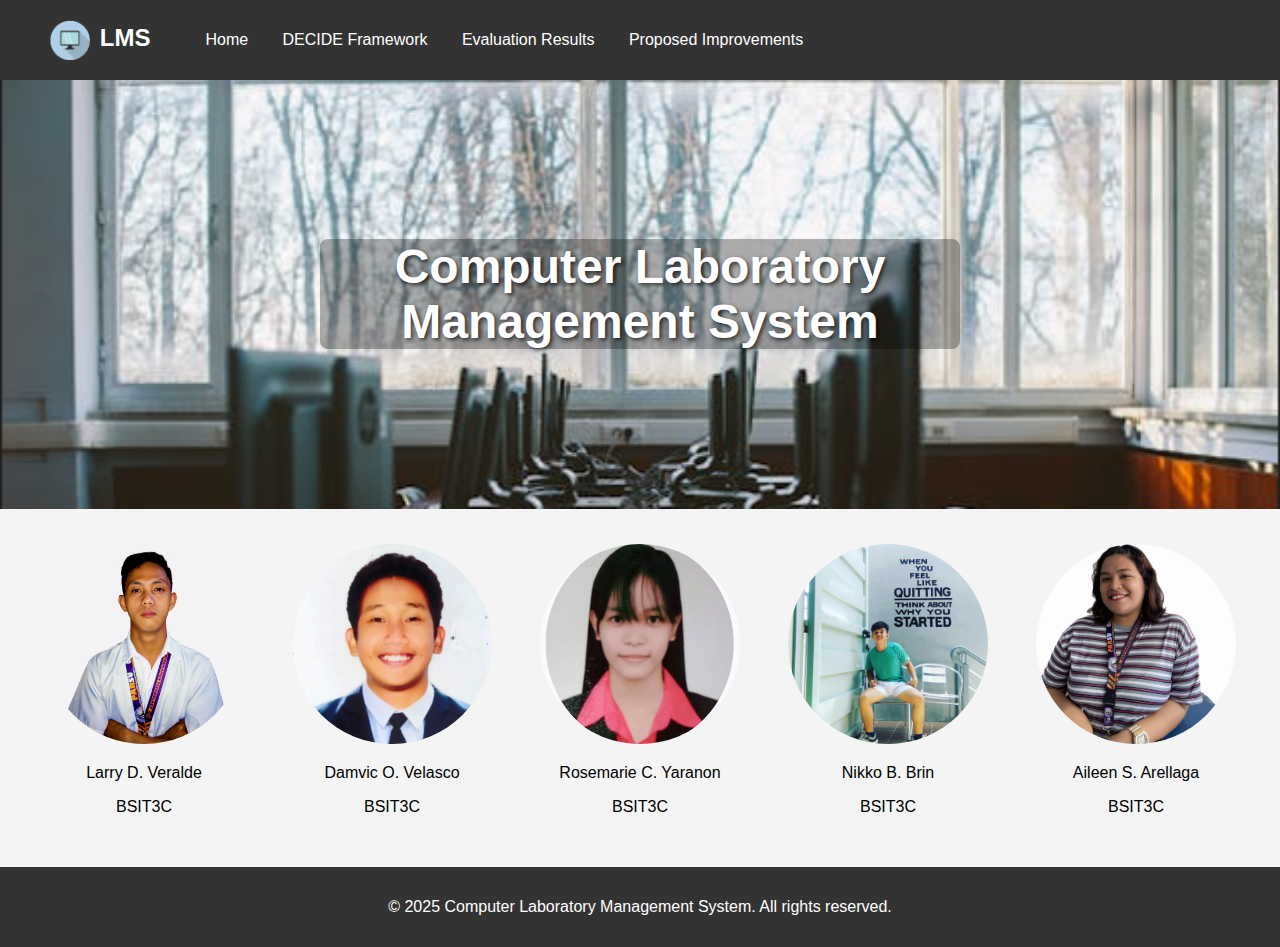
<file: index.html>
<!DOCTYPE html>
<html lang="en">
<head>
    <meta charset="UTF-8">
    <meta name="viewport" content="width=device-width, initial-scale=1.0">
    <title>Laboratory Management System</title>
    <link rel="icon" type="image/x-icon" href="/img/logo.png">
    <link rel="stylesheet" href="styles.css">
</head>
<body>
    <!-- Header Section -->
    <header>
        <div class="logo" ><img src="/img/logo.png" alt="Laboratory Management System">LMS</div>
        <nav>
            <ul>
                <li><a href="index.html">Home</a></li>
                <li><a href="decide.html">DECIDE Framework</a></li>
                <li><a href="results.html">Evaluation Results</a></li>
                <li><a href="improvements.html">Proposed Improvements</a></li>
            </ul>
        </nav>
    </header>

    <!-- Main Content -->
    <main>
        <section class="hero">
            <h1>Computer Laboratory Management System</h1>
            <img src="/img/Laboratory Management System.png" alt="Laboratory Management System">
        </section>

        <section class="participants">
            <div class="participant" id="participant1">
                <img src="/img/larry.jpg" alt="Participant 1">
                <p>Larry D. Veralde</p>
                <p>BSIT3C</p>
            </div>
            <div class="participant" id="participant2">
                <img src="/img/damvic.jpg" alt="Participant 2">
                <p>Damvic O. Velasco</p>
                <p>BSIT3C</p>
            </div>
            <div class="participant" id="participant3">
                <img src="/img/rosemarie.png" alt="Participant 3">
                <p>Rosemarie C. Yaranon</p>
                <p>BSIT3C</p>
            </div>
            <div class="participant" id="participant4">
                <img src="/img/nikko.jfif" alt="Participant 4">
                <p>Nikko B. Brin</p>
                <p>BSIT3C</p>
            </div>
            <div class="participant" id="participant5">
                <img src="/img/aileen.jfif" alt="Participant 5">
                <p>Aileen S. Arellaga</p>
                <p>BSIT3C</p>
            </div>
        </section>
    </main>

    <!-- Footer Section -->
    <footer>
        <p>&copy; 2025 Computer Laboratory Management System. All rights reserved.</p>
    </footer>
</body>
</html>
</file>
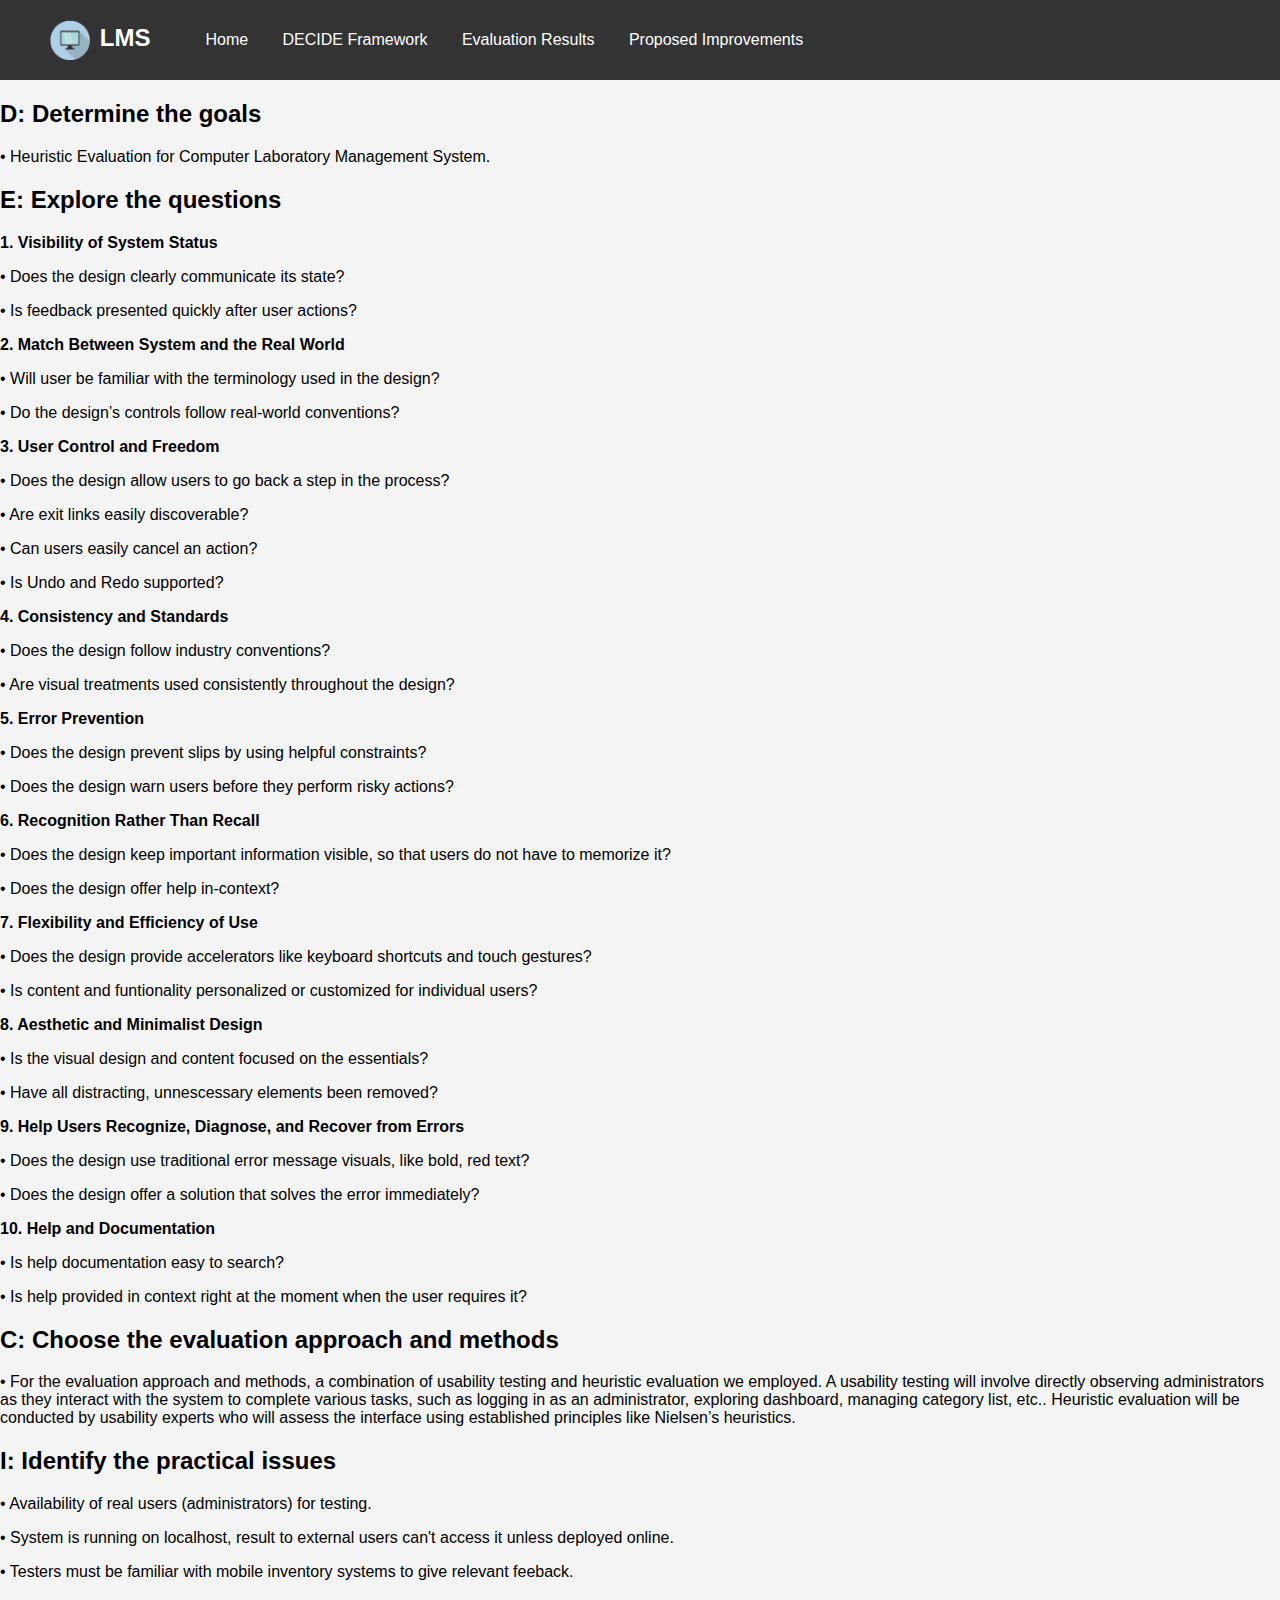
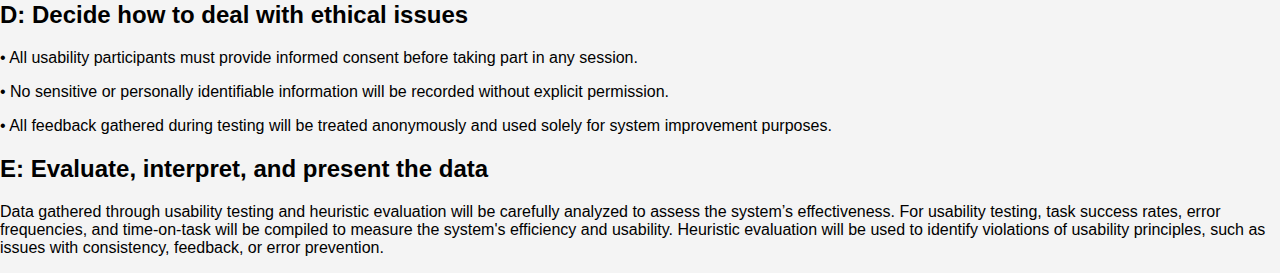
<file: decide.html>
<!DOCTYPE html>
<html lang="en">
<head>
    <meta charset="UTF-8">
    <meta name="viewport" content="width=device-width, initial-scale=1.0">
    <link rel="stylesheet" href="styles.css">
    <title>DECIDE Framework</title>
    <link rel="icon" type="image/x-icon" href="/img/logo.png">
</head>
<body>
    <header>
        <div class="logo"><img src="/img/logo.png" alt="Laboratory Management System">LMS</div>
        <nav>
            <ul>
                <li><a href="index.html">Home</a></li>
                <li><a href="decide.html">DECIDE Framework</a></li>
                <li><a href="results.html">Evaluation Results</a></li>
                <li><a href="improvements.html">Proposed Improvements</a></li>
            </ul>
        </nav>
    </header>
    <main>
        <section>
            <h2>D: Determine the goals</h2>
            <p>• Heuristic Evaluation for Computer Laboratory Management System.</p>
        </section>
        <section>
            <h2>E: Explore the questions</h2>
            <p><b>1.	Visibility of System Status</b>
            <p> •	Does the design clearly communicate its state? 
            <p> •	Is feedback presented quickly after user actions?
            <p> <b>2.	Match Between System and the Real World</b>
            <p> •	Will user be familiar with the terminology used in the design? 
            <p> •	Do the design’s controls follow real-world conventions?
            <p><b> 3.	User Control and Freedom</b>
            <p> •	Does the design allow users to go back a step in the process? 
            <p> •	Are exit links easily discoverable? 
            <p> •	Can users easily cancel an action? 
            <p> •	Is Undo and Redo supported?
            <p> <b>4.	Consistency and Standards</b>
            <p> •	Does the design follow industry conventions? 
            <p> •	Are visual treatments used consistently throughout the design?
            <p><b> 5.	Error Prevention</b>
            <p> •	Does the design prevent slips by using helpful constraints? 
            <p> •	Does the design warn users before they perform risky actions?
            <p><b> 6.	Recognition Rather Than Recall</b>
            <p> •	Does the design keep important information visible, so that users do not have to memorize it? 
            <p> •	Does the design offer help in-context?
            <p><b> 7.	Flexibility and Efficiency of Use</b>
            <p> •	Does the design provide accelerators like keyboard shortcuts and touch gestures?
            <p> •	Is content and funtionality personalized or customized for individual users?
            <p><b> 8.	Aesthetic and Minimalist Design</b>
            <p> •	Is the visual design and content focused on the essentials? 
            <p> •	Have all distracting, unnescessary elements been removed?
            <p><b> 9.	Help Users Recognize, Diagnose, and Recover from Errors</b>
            <p> •	Does the design use traditional error message visuals, like bold, red text? 
            <p> •	Does the design offer a solution that solves the error immediately?
            <p><b> 10.	Help and Documentation</b>
            <p> •	Is help documentation easy to search? 
            <p> •	Is help provided in context right at the moment when the user requires it?
                </p>
        </section>
        <section>
            <h2>C: Choose the evaluation approach and methods</h2>
            <p>• For the evaluation approach and methods, a combination of usability testing and heuristic evaluation we 
                employed. A usability testing will involve directly observing administrators as they interact with the system 
                to complete various tasks, such as logging in as an administrator, exploring dashboard, managing category list, etc.. Heuristic evaluation will be 
                conducted by usability experts who will assess the interface using established principles like Nielsen’s heuristics.</p>
        </section>
        <section>
            <h2>I: Identify the practical issues</h2>
            <p>• Availability of real users (administrators) for testing.</p>
            <p>• System is running on localhost, result to external users can't access it unless deployed online.</p>
            <p>• Testers must be familiar with mobile inventory systems to give relevant feeback.</p>
        </section>
        <section>
            <h2>D: Decide how to deal with ethical issues</h2>
            <p>• All usability participants must provide informed consent before taking part in any session.</p>
            <p>• No sensitive or personally identifiable information will be recorded without explicit permission.</p>
            <p>• All feedback gathered during testing will be treated anonymously and used solely for system improvement purposes.</p>
        </section>
        <section>
            <h2>E: Evaluate, interpret, and present the data</h2>
            <p>Data gathered through usability testing and heuristic evaluation will be carefully analyzed to assess the system’s effectiveness. For usability testing, 
                task success rates, error frequencies, and time-on-task will be compiled to measure the system's efficiency and usability. Heuristic evaluation will be used to 
                identify violations of usability principles, such as issues with consistency, feedback, or error prevention.</p>
        </section>
    </main>
    
</body>
</html>
</file>
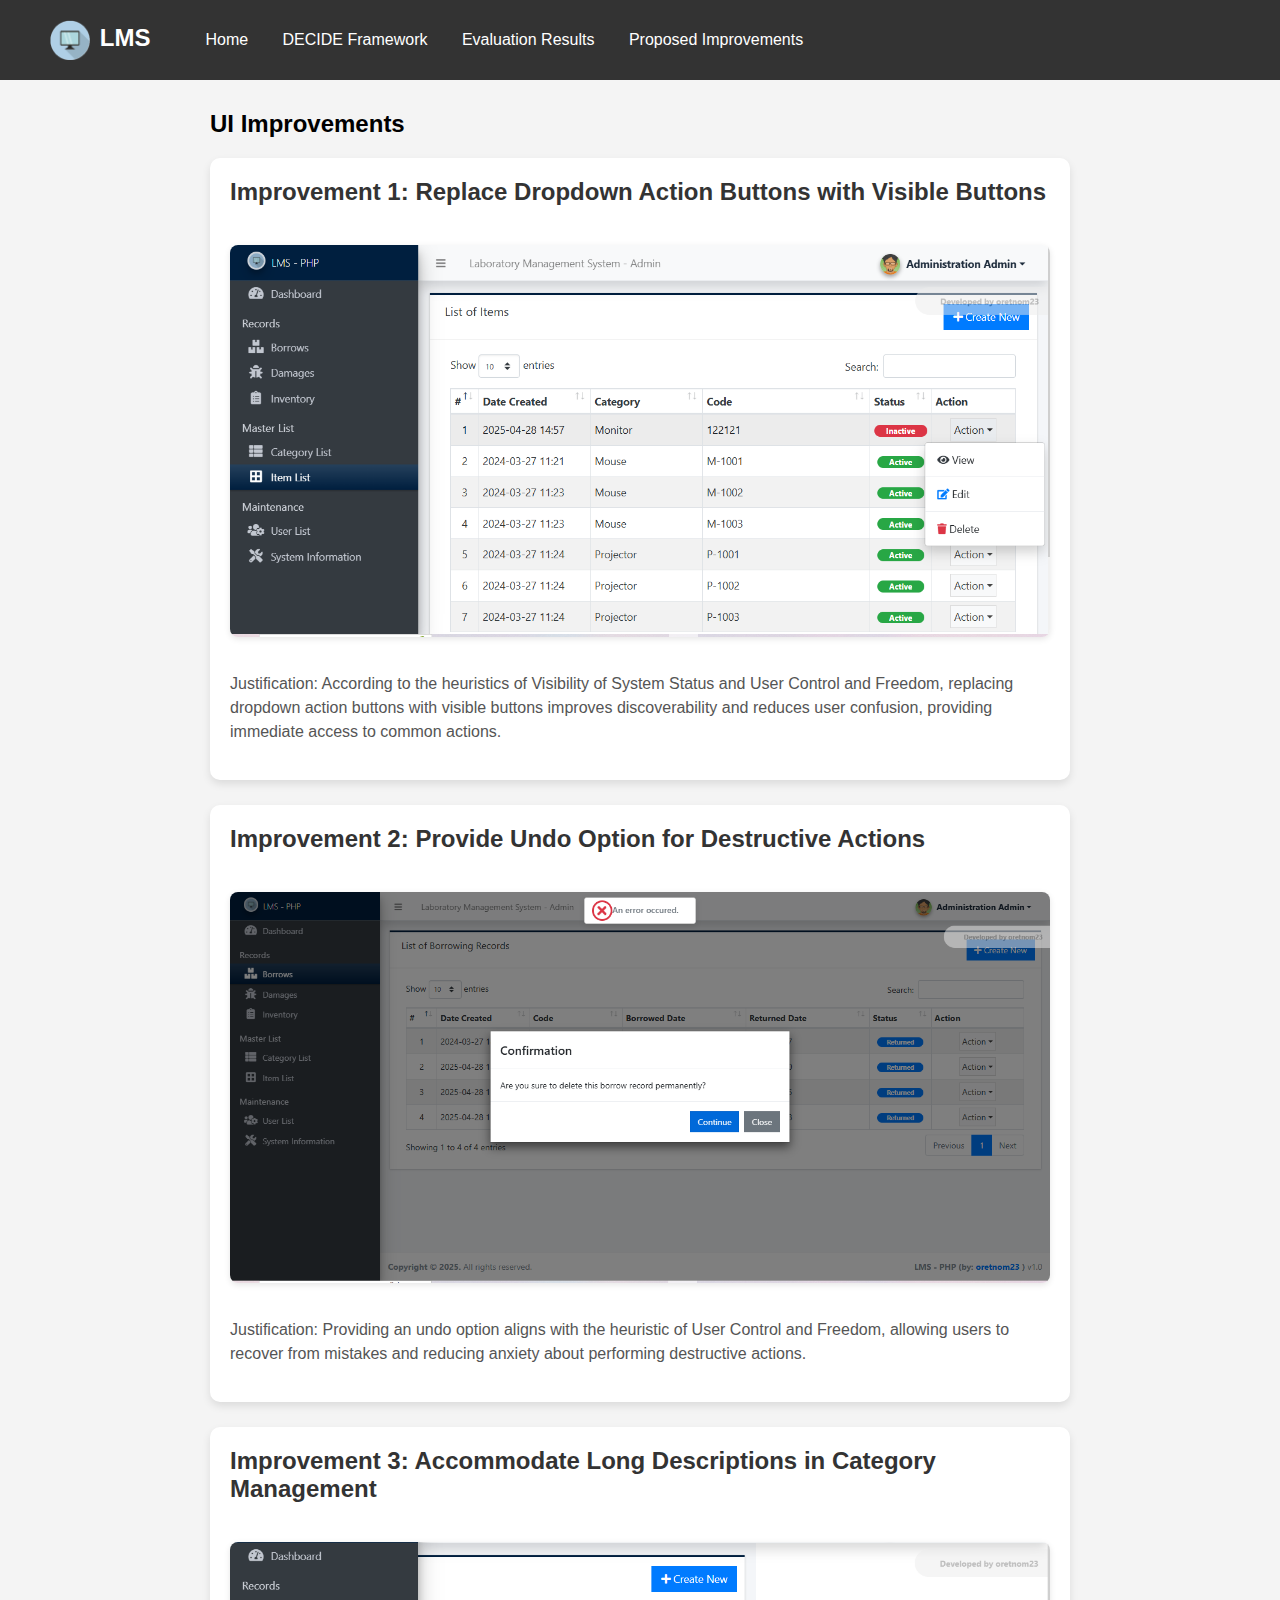
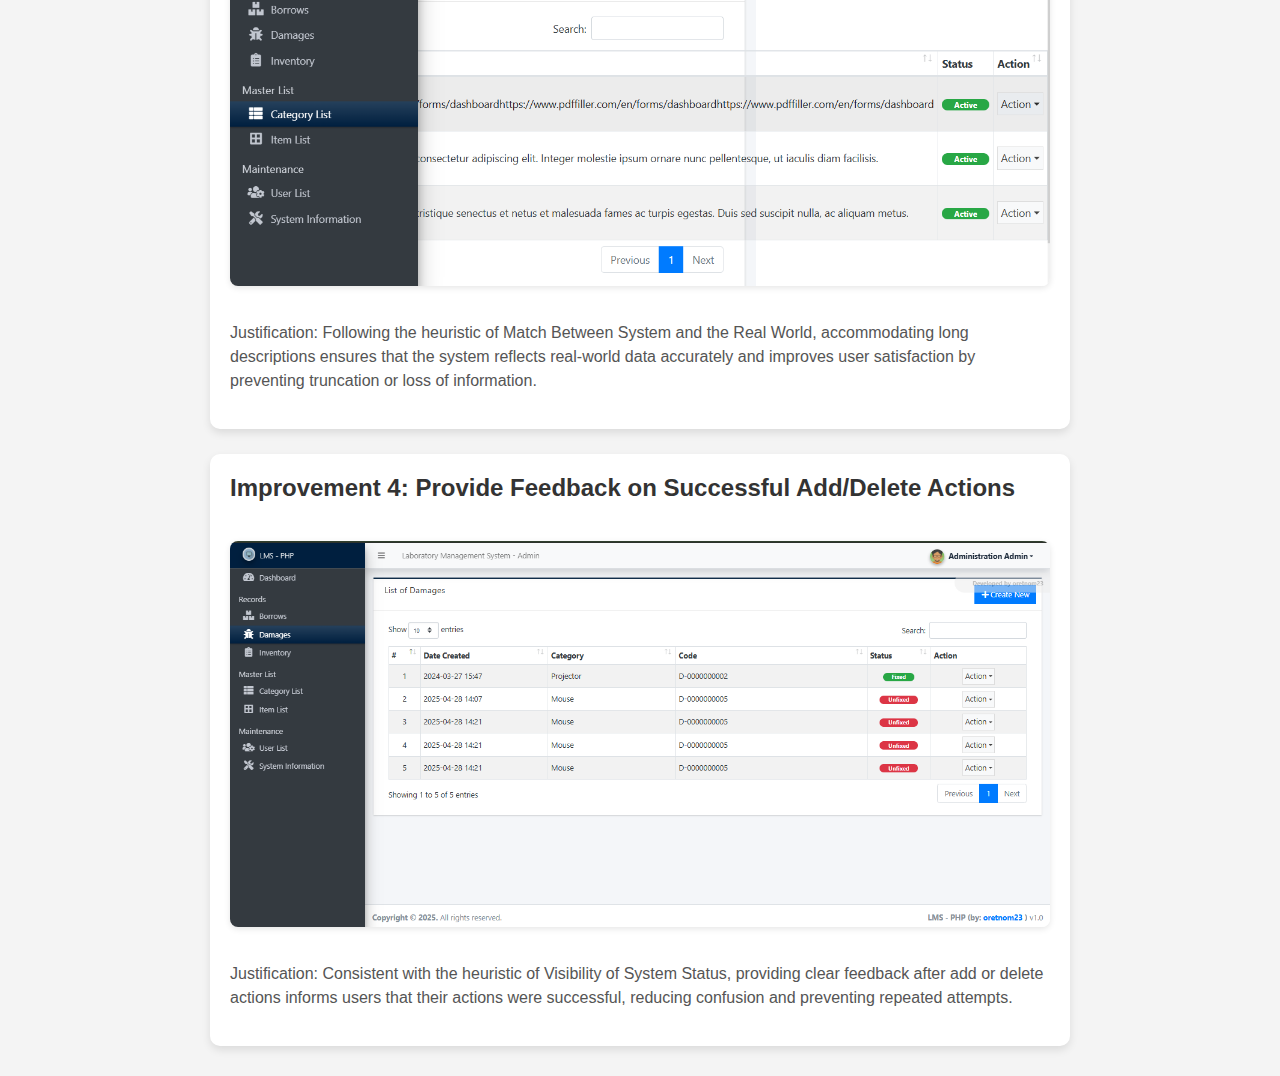
<file: improvements.html>
<!DOCTYPE html>
<html lang="en">
<head>
    <meta charset="UTF-8">
    <meta name="viewport" content="width=device-width, initial-scale=1.0">
    <link rel="stylesheet" href="styles.css">
    <title>Proposed Improvements</title>
    <style>
        .improvements-container {
            max-width: 900px;
            margin: 30px auto;
            padding: 0 20px;
        }
        .improvement {
            background: #fff;
            padding: 20px;
            margin-bottom: 25px;
            border-radius: 10px;
            box-shadow: 0 4px 8px rgba(0,0,0,0.1);
            transition: transform 0.3s ease, box-shadow 0.3s ease;
        }
        .improvement:hover {
            transform: translateY(-5px);
            box-shadow: 0 8px 16px rgba(0,0,0,0.2);
        }
        .improvement h3 {
            margin-top: 0;
            color: #333;
            font-size: 1.5em;
        }
        .improvement img {
            max-width: 100%;
            height: auto;
            border-radius: 8px;
            margin: 15px 0;
            box-shadow: 0 2px 6px rgba(0,0,0,0.1);
        }
        .improvement p {
            font-size: 1em;
            line-height: 1.5;
            color: #555;
        }
    </style>
</head>
<body>
    <header>
        <div class="logo"><img src="/img/logo.png" alt="Laboratory Management System">LMS</div>
        <nav>
            <ul>
                <li><a href="index.html">Home</a></li>
                <li><a href="decide.html">DECIDE Framework</a></li>
                <li><a href="results.html">Evaluation Results</a></li>
                <li><a href="improvements.html">Proposed Improvements</a></li>
            </ul>
        </nav>
    </header>
    <main>
        <section class="improvements-container">
            <h2>UI Improvements</h2>
            <div class="improvement">
                <h3>Improvement 1: Replace Dropdown Action Buttons with Visible Buttons</h3>
                <img src="img/item_dropdown_isssue.png" alt="Dropdown Action Buttons Issue" />
                <p>Justification: According to the heuristics of Visibility of System Status and User Control and Freedom, replacing dropdown action buttons with visible buttons improves discoverability and reduces user confusion, providing immediate access to common actions.</p>
            </div>
            <div class="improvement">
                <h3>Improvement 2: Provide Undo Option for Destructive Actions</h3>
                <img src="img/Deleting.png" alt="Deleting Action" />
                <p>Justification: Providing an undo option aligns with the heuristic of User Control and Freedom, allowing users to recover from mistakes and reducing anxiety about performing destructive actions.</p>
            </div>
            <div class="improvement">
                <h3>Improvement 3: Accommodate Long Descriptions in Category Management</h3>
                <img src="img/category_long_description_issue.png" alt="Long Description Issue" />
                <p>Justification: Following the heuristic of Match Between System and the Real World, accommodating long descriptions ensures that the system reflects real-world data accurately and improves user satisfaction by preventing truncation or loss of information.</p>
            </div>
            <div class="improvement">
                <h3>Improvement 4: Provide Feedback on Successful Add/Delete Actions</h3>
                <img src="img/Repetitive.png" alt="Feedback Issue" />
                <p>Justification: Consistent with the heuristic of Visibility of System Status, providing clear feedback after add or delete actions informs users that their actions were successful, reducing confusion and preventing repeated attempts.</p>
            </div>
        </section>
    </main>
    
</body>
</html>
</file>
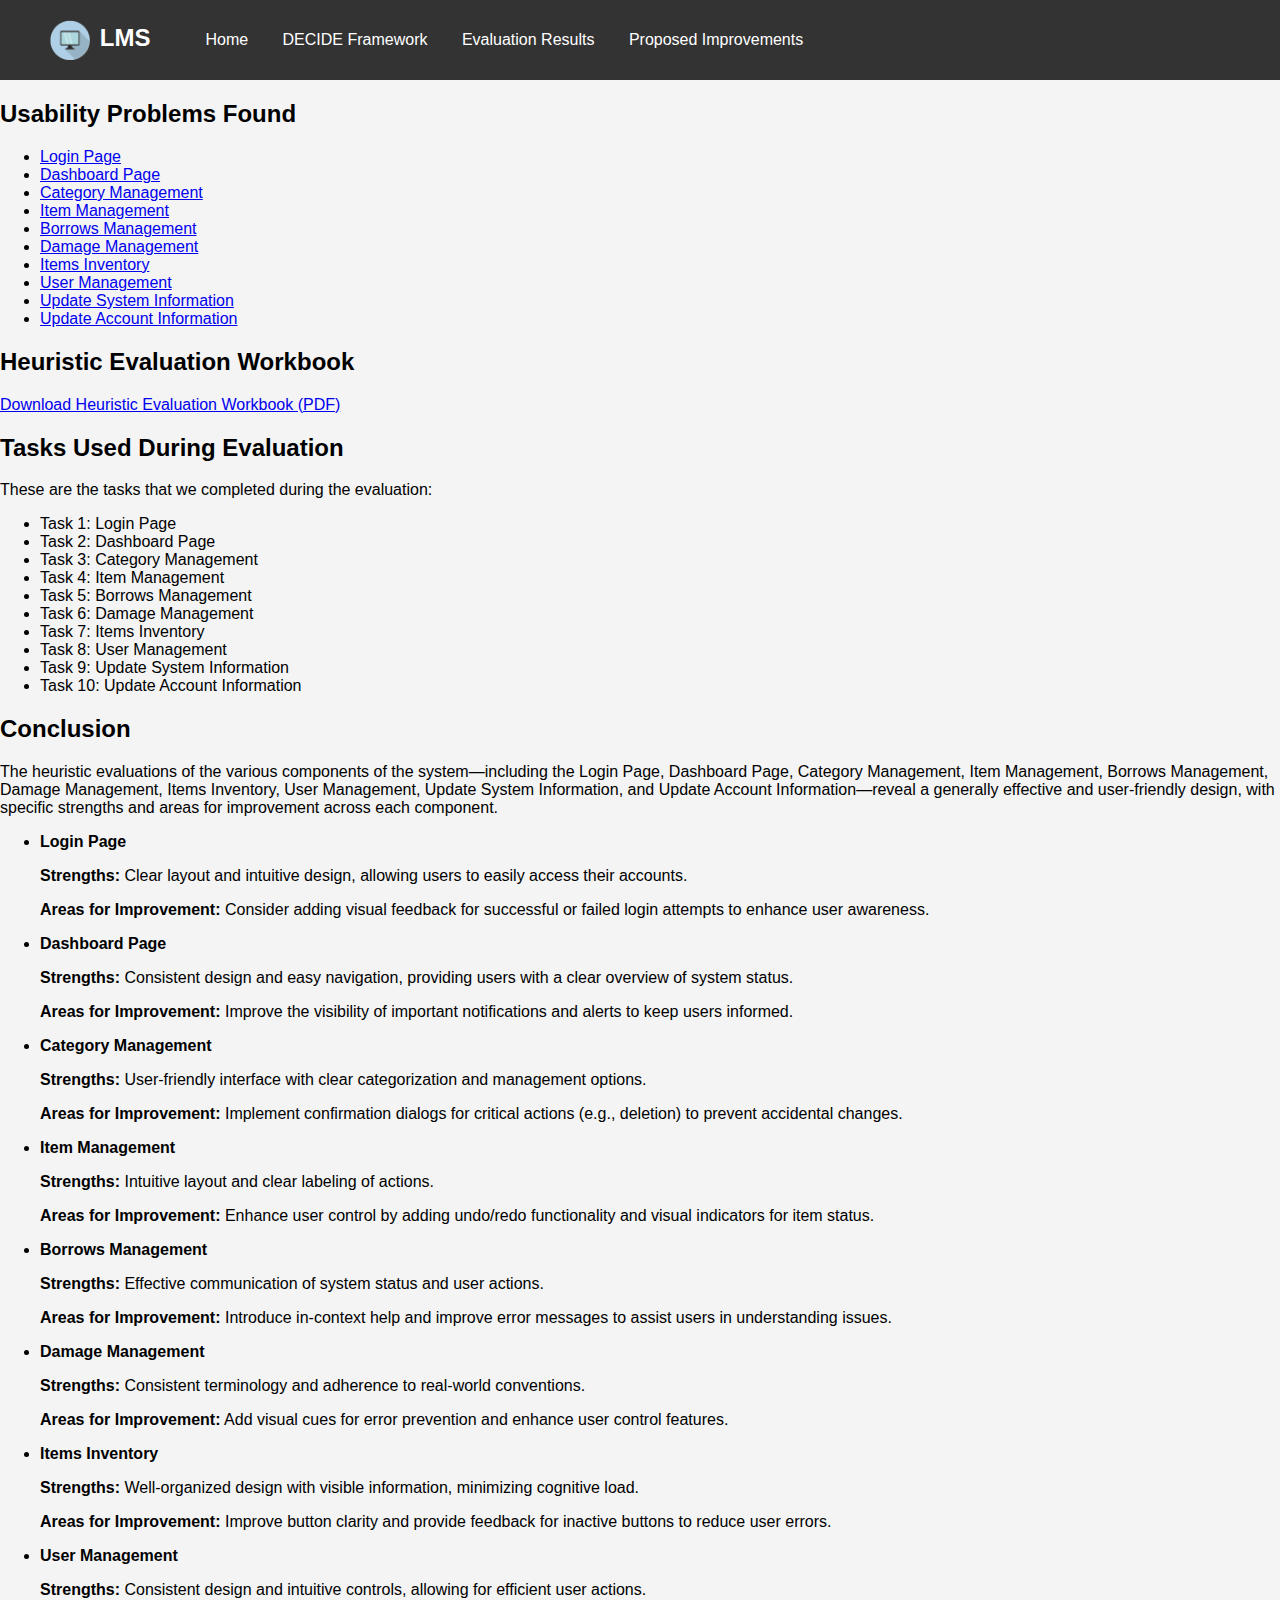
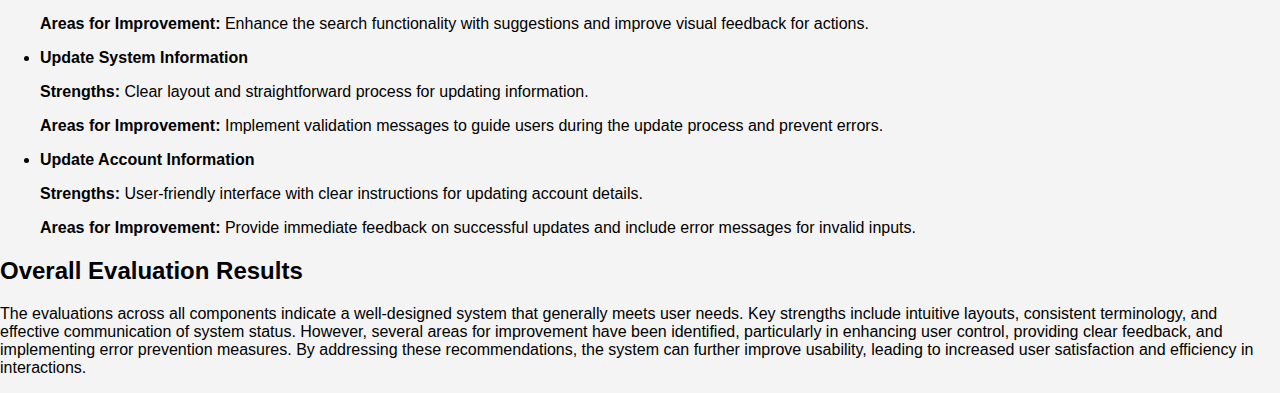
<file: results.html>
<!DOCTYPE html>
<html lang="en">
<head>
    <meta charset="UTF-8">
    <meta name="viewport" content="width=device-width, initial-scale=1.0">
    <link rel="stylesheet" href="styles.css">
    <title>Evaluation Results</title>
    <link rel="icon" type="image/x-icon" href="/img/logo.png">
</head>
<body>
    <header>
        <div class="logo"><img src="/img/logo.png" alt="Laboratory Management System">LMS</div>
        <nav>
            <ul>
                <li><a href="index.html">Home</a></li>
                <li><a href="decide.html">DECIDE Framework</a></li>
                <li><a href="results.html">Evaluation Results</a></li>
                <li><a href="improvements.html">Proposed Improvements</a></li>
            </ul>
        </nav>
    </header>
    <main>
        <section>
            <h2>Usability Problems Found</h2>
            <div class="issue">
                <ul>
                    <li><a href="/Tasks/lp.html">Login Page</a></li>
                    <li><a href="/Tasks/dp.html">Dashboard Page</a></li>
                    <li><a href="/Tasks/cm.html">Category Management</a></li>
                    <li><a href="/Tasks/im.html">Item Management</a></li>
                    <li><a href="/Tasks/bm.html">Borrows Management</a></li>
                    <li><a href="/Tasks/dm.html">Damage Management</a></li>
                    <li><a href="/Tasks/ii.html">Items Inventory</a></li>
                    <li><a href="/Tasks/um.html">User Management</a></li>
                    <li><a href="/Tasks/usi.html">Update System Information</a></li>
                    <li><a href="/Tasks/uai.html">Update Account Information</a></li>
                </ul>
            </div>
            <!-- Add more issues as needed -->
        </section>
        <section>
            <h2>Heuristic Evaluation Workbook</h2>
            <div>
                <a href="https://drive.google.com/drive/folders/1dZvCDDeZkKruSb2ohe-xoteM_4XauHNH?usp=sharing" target="_blank" class="button button-outline">
                    Download Heuristic Evaluation Workbook (PDF)
                </a>
            </div>
        </section>
        <section>
            <h2>Tasks Used During Evaluation</h2>
            <p>These are the tasks that we completed during the evaluation:</p>
            <ul>
                <li>Task 1: Login Page</li>
                <li>Task 2: Dashboard Page</li>
                <li>Task 3: Category Management</li>
                <li>Task 4: Item Management</li>
                <li>Task 5: Borrows Management</li>
                <li>Task 6: Damage Management</li>
                <li>Task 7: Items Inventory</li>
                <li>Task 8: User Management</li>
                <li>Task 9: Update System Information</li>
                <li>Task 10: Update Account Information</li>
            </ul>
        </section>
        <section>
            <h2>Conclusion</h2>
            <p>The heuristic evaluations of the various components of the system—including the Login Page, Dashboard Page, Category Management, Item Management, Borrows Management, Damage Management, Items Inventory, User Management, Update System Information, and Update Account Information—reveal a generally effective and user-friendly design, with specific strengths and areas for improvement across each component.</p>

            <ul>
                <li><b>Login Page</b></li>
                <p><b>Strengths:</b> Clear layout and intuitive design, allowing users to easily access their accounts.</p>
                <p><b>Areas for Improvement:</b> Consider adding visual feedback for successful or failed login attempts to enhance user awareness.</p>
                
                <li><b>Dashboard Page</b></li>
                <p><b>Strengths:</b> Consistent design and easy navigation, providing users with a clear overview of system status.</p>
                <p><b>Areas for Improvement:</b>  Improve the visibility of important notifications and alerts to keep users informed.</p>
                
                <li><b>Category Management</b></li>
                <p><b>Strengths:</b> User-friendly interface with clear categorization and management options.</p>
                <p><b>Areas for Improvement:</b> Implement confirmation dialogs for critical actions (e.g., deletion) to prevent accidental changes.</p>
                
                <li><b>Item Management</b></li>
                <p><b>Strengths:</b> Intuitive layout and clear labeling of actions.</p>
                <p><b>Areas for Improvement:</b> Enhance user control by adding undo/redo functionality and visual indicators for item status.</p>
                
                <li><b>Borrows Management</b></li>
                <p><b>Strengths:</b> Effective communication of system status and user actions.</p>
                <p><b>Areas for Improvement:</b> Introduce in-context help and improve error messages to assist users in understanding issues.</p>
                
                <li><b>Damage Management</b></li>
                <p><b>Strengths:</b> Consistent terminology and adherence to real-world conventions.</p>
                <p><b>Areas for Improvement:</b> Add visual cues for error prevention and enhance user control features.</p>
                
                <li><b>Items Inventory</b></li>
                <p><b>Strengths:</b> Well-organized design with visible information, minimizing cognitive load.</p>
                <p><b>Areas for Improvement:</b> Improve button clarity and provide feedback for inactive buttons to reduce user errors.</p>
                
                <li><b>User Management</b></li>
                <p><b>Strengths:</b> Consistent design and intuitive controls, allowing for efficient user actions.</p>
                <p><b>Areas for Improvement:</b> Enhance the search functionality with suggestions and improve visual feedback for actions.</p>
                
                <li><b>Update System Information</b></li>
                <p><b>Strengths:</b> Clear layout and straightforward process for updating information.</p>
                <p><b>Areas for Improvement:</b>  Implement validation messages to guide users during the update process and prevent errors.</p>
                
                <li><b>Update Account Information</b></li>
                <p><b>Strengths:</b> User-friendly interface with clear instructions for updating account details.</p>
                <p><b>Areas for Improvement:</b> Provide immediate feedback on successful updates and include error messages for invalid inputs.</p>
            </ul>
            <h2>Overall Evaluation Results</h2>
            <p>The evaluations across all components indicate a well-designed system that generally meets user needs. Key strengths include intuitive layouts, consistent terminology, and effective communication of system status. However, several areas for improvement have been identified, particularly in enhancing user control, providing clear feedback, and implementing error prevention measures. By addressing these recommendations, the system can further improve usability, leading to increased user satisfaction and efficiency in interactions.</p>

        </section>
    </main>

</body>
</html>
</file>
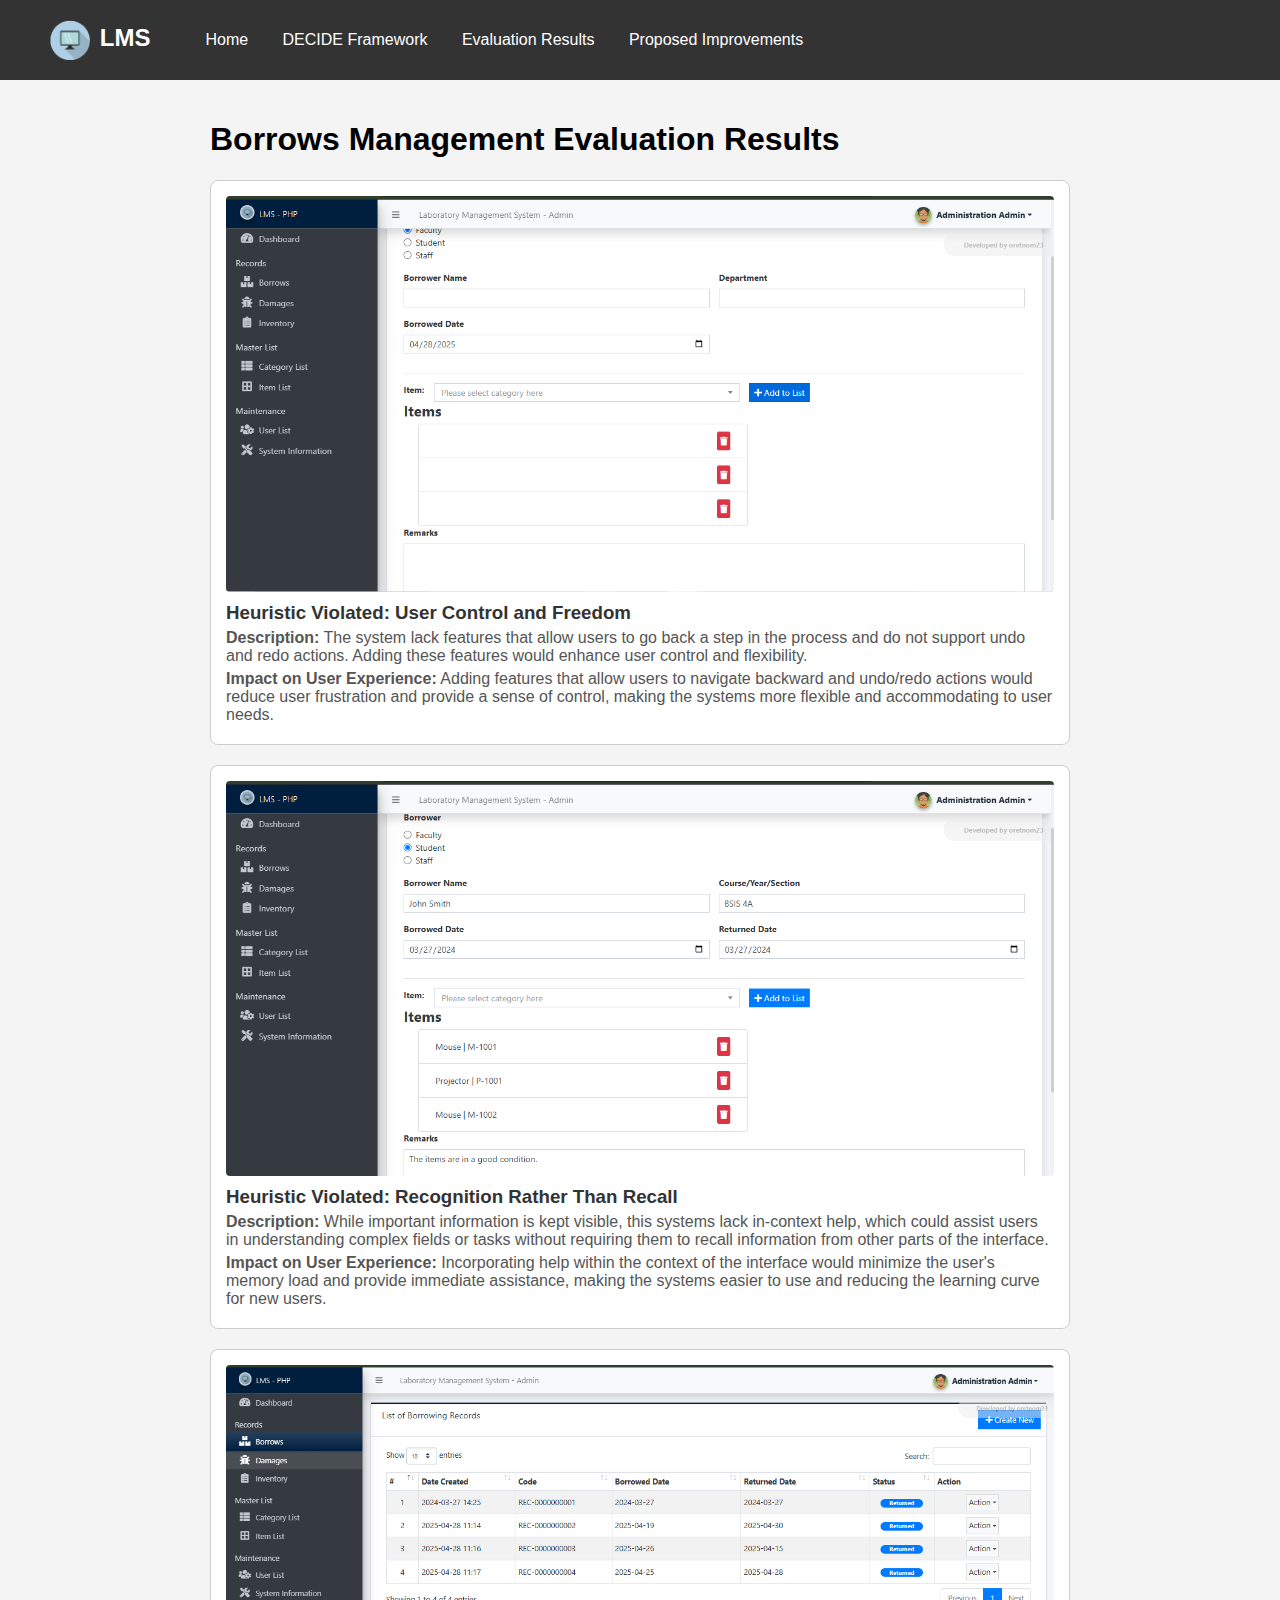
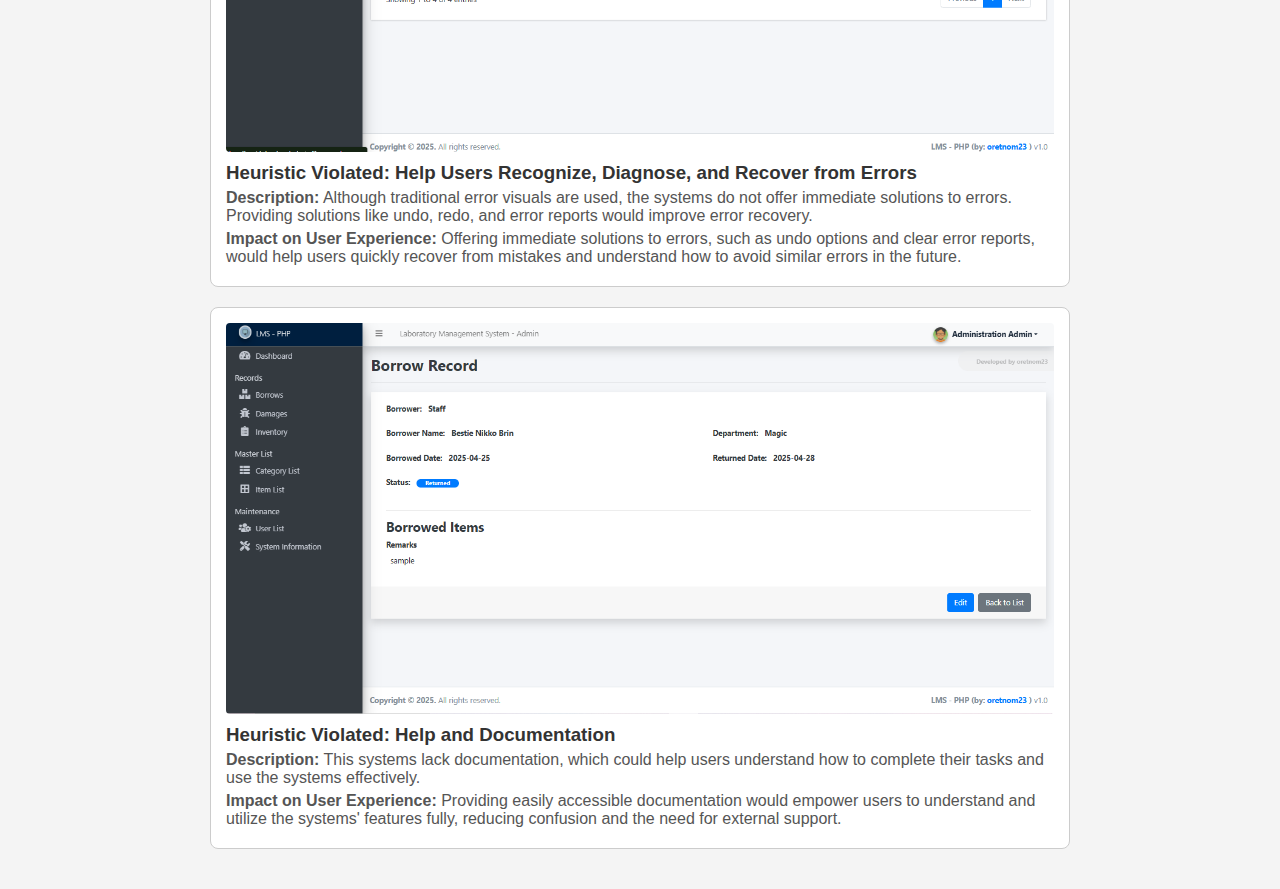
<file: Tasks/bm.html>
<!DOCTYPE html>
<html lang="en">
<head>
    <meta charset="UTF-8" />
    <meta name="viewport" content="width=device-width, initial-scale=1" />
    <title>Borrows Management Evaluation Results</title>
    <link rel="stylesheet" href="../styles.css" />
    <link rel="icon" type="image/x-icon" href="/img/logo.png">
    <style>
        main {
            padding: 20px;
            max-width: 900px;
            margin: 0 auto;
        }
        section.issue {
            border: 1px solid #ccc;
            border-radius: 8px;
            padding: 15px;
            margin-bottom: 20px;
            background-color: #fff;
        }
        section.issue img {
            max-width: 100%;
            height: auto;
            display: block;
            margin-bottom: 10px;
            border-radius: 4px;
        }
        section.issue h3 {
            margin-top: 0;
            margin-bottom: 5px;
            color: #333;
        }
        section.issue p {
            margin: 5px 0;
            color: #555;
        }
    </style>
</head>
<body>
    <header>
        <div class="logo"><img src="/img/logo.png" alt="Laboratory Management System" />LMS</div>
        <nav>
            <ul>
                <li><a href="../index.html">Home</a></li>
                <li><a href="../decide.html">DECIDE Framework</a></li>
                <li><a href="../results.html">Evaluation Results</a></li>
                <li><a href="../improvements.html">Proposed Improvements</a></li>
            </ul>
        </nav>
    </header>
    <main>
        <h1>Borrows Management Evaluation Results</h1>

        <section class="issue">
            <img src="/img/Add list.png" alt="Screenshot of Issue" />
            <h3>Heuristic Violated: User Control and Freedom</h3>
            <p><strong>Description:</strong> The system lack features that allow users to go back a step in the process and do not support undo and redo actions. Adding these features would enhance user control and flexibility.
            </p>
            <p><strong>Impact on User Experience:</strong> Adding features that allow users to navigate backward and undo/redo actions would reduce user frustration and provide a sense of control, making the systems more flexible and accommodating to user needs.</p>
        </section>

        <section class="issue">
            <img src="/img/borrowing.png" alt="Screenshot of Issue" />
            <h3>Heuristic Violated: Recognition Rather Than Recall</h3>
            <p><strong>Description:</strong> While important information is kept visible, this systems lack in-context help, which could assist users in understanding complex fields or tasks without requiring them to recall information from other parts of the interface.</p>
            <p><strong>Impact on User Experience:</strong> Incorporating help within the context of the interface would minimize the user's memory load and provide immediate assistance, making the systems easier to use and reducing the learning curve for new users.</p>
        </section>

        <section class="issue">
            <img src="/img/no name.png" alt="Screenshot of Issue" />
            <h3>Heuristic Violated: Help Users Recognize, Diagnose, and Recover from Errors</h3>
            <p><strong>Description:</strong> Although traditional error visuals are used, the systems do not offer immediate solutions to errors. Providing solutions like undo, redo, and error reports would improve error recovery.</p>
            <p><strong>Impact on User Experience:</strong> Offering immediate solutions to errors, such as undo options and clear error reports, would help users quickly recover from mistakes and understand how to avoid similar errors in the future.</p>
        </section>

        <section class="issue">
            <img src="/img/unknown.png" alt="Screenshot of Issue" />
            <h3>Heuristic Violated: Help and Documentation</h3>
            <p><strong>Description:</strong> This systems lack documentation, which could help users understand how to complete their tasks and use the systems effectively.</p>
            <p><strong>Impact on User Experience:</strong> Providing easily accessible documentation would empower users to understand and utilize the systems' features fully, reducing confusion and the need for external support.</p>
        </section>
    </main>
</body>
</html>
</file>
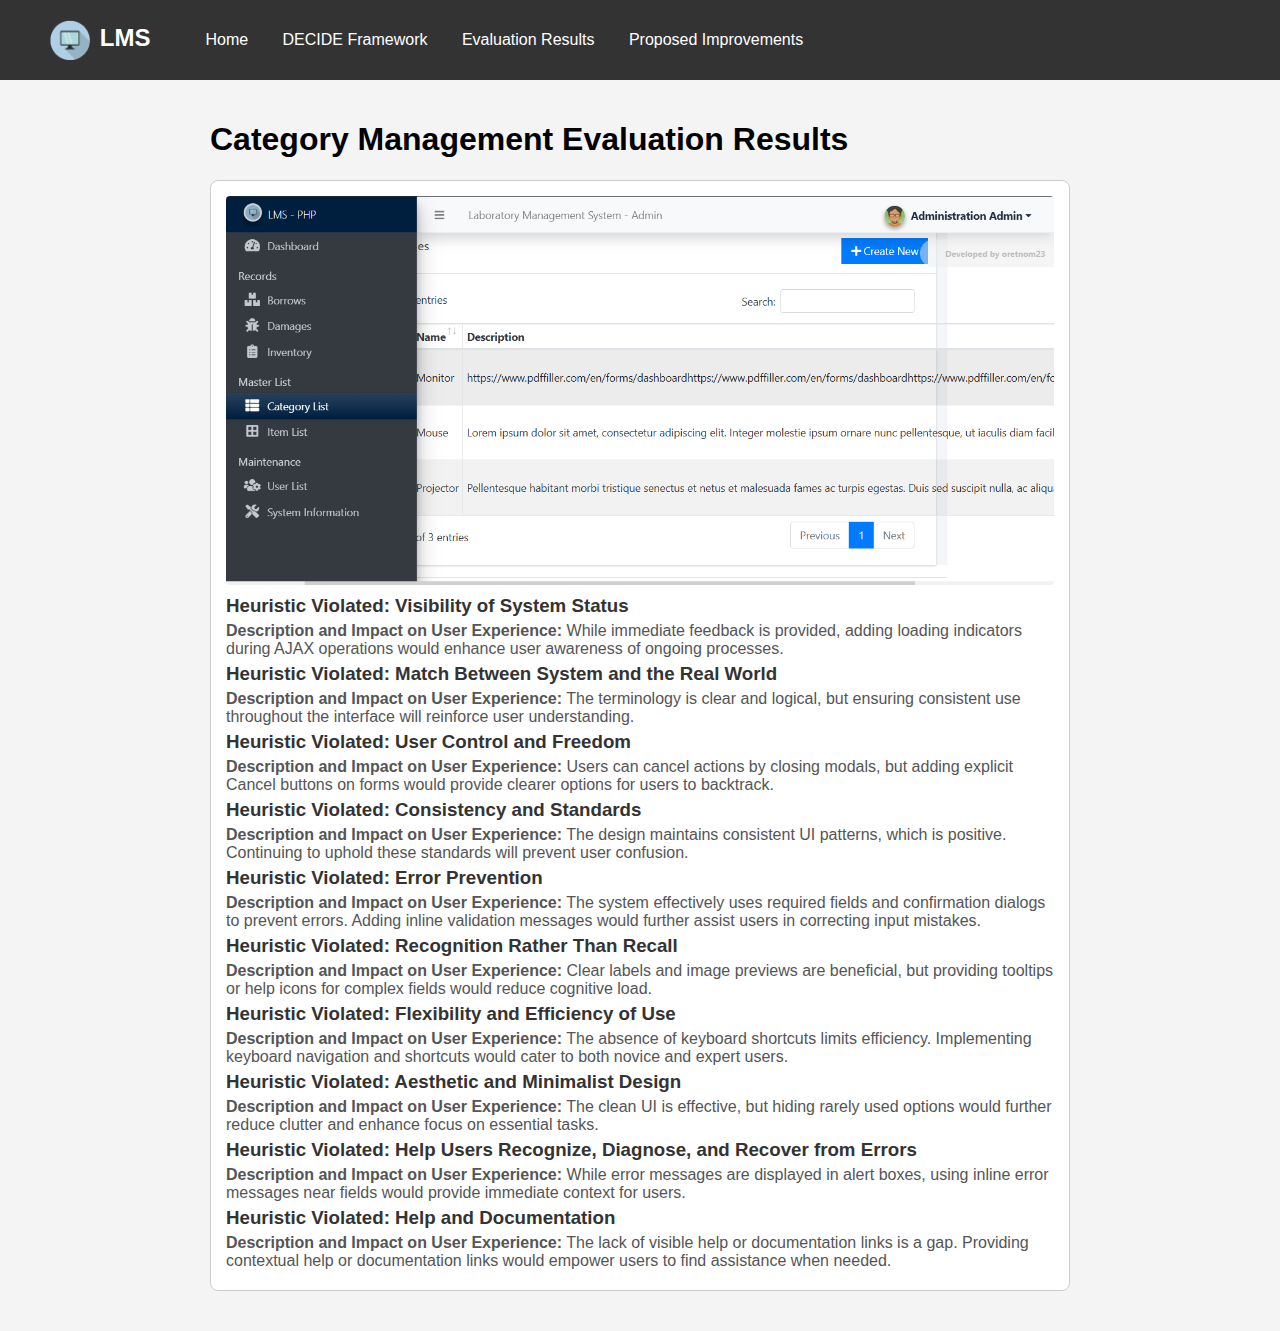
<file: Tasks/cm.html>
<!DOCTYPE html>
<html lang="en">
<head>
    <meta charset="UTF-8" />
    <meta name="viewport" content="width=device-width, initial-scale=1" />
    <title>Category Management Evaluation Results</title>
    <link rel="stylesheet" href="../styles.css" />
    <link rel="icon" type="image/x-icon" href="/img/logo.png">
    <style>
        main {
            padding: 20px;
            max-width: 900px;
            margin: 0 auto;
        }
        section.issue {
            border: 1px solid #ccc;
            border-radius: 8px;
            padding: 15px;
            margin-bottom: 20px;
            background-color: #fff;
        }
        section.issue img {
            max-width: 100%;
            height: auto;
            display: block;
            margin-bottom: 10px;
            border-radius: 4px;
        }
        section.issue h3 {
            margin-top: 0;
            margin-bottom: 5px;
            color: #333;
        }
        section.issue p {
            margin: 5px 0;
            color: #555;
        }
    </style>
</head>
<body>
    <header>
        <div class="logo"><img src="/img/logo.png" alt="Laboratory Management System" />LMS</div>
        <nav>
            <ul>
                <li><a href="../index.html">Home</a></li>
                <li><a href="../decide.html">DECIDE Framework</a></li>
                <li><a href="../results.html">Evaluation Results</a></li>
                <li><a href="../improvements.html">Proposed Improvements</a></li>
            </ul>
        </nav>
    </header>
    <main>
        <h1>Category Management Evaluation Results</h1>

        <section class="issue">
            <img src="/img/category_issue.png" alt="Screenshot of Issue" />
            <h3>Heuristic Violated: Visibility of System Status</h3>
            <p><strong>Description and Impact on User Experience: </strong> While immediate feedback is provided, adding loading indicators during AJAX operations would enhance user awareness of ongoing processes.</p>

            <h3>Heuristic Violated: Match Between System and the Real World</h3>
            <p><strong>Description and Impact on User Experience:</strong> The terminology is clear and logical, but ensuring consistent use throughout the interface will reinforce user understanding.</p>

            <h3>Heuristic Violated: User Control and Freedom</h3>
            <p><strong>Description and Impact on User Experience:</strong> Users can cancel actions by closing modals, but adding explicit Cancel buttons on forms would provide clearer options for users to backtrack.</p>

            <h3>Heuristic Violated: Consistency and Standards</h3>
            <p><strong>Description and Impact on User Experience:</strong> The design maintains consistent UI patterns, which is positive. Continuing to uphold these standards will prevent user confusion.</p>

            <h3>Heuristic Violated: Error Prevention</h3>
            <p><strong>Description and Impact on User Experience:</strong> The system effectively uses required fields and confirmation dialogs to prevent errors. Adding inline validation messages would further assist users in correcting input mistakes. </p>

            <h3>Heuristic Violated: Recognition Rather Than Recall</h3>
            <p><strong>Description and Impact on User Experience:</strong> Clear labels and image previews are beneficial, but providing tooltips or help icons for complex fields would reduce cognitive load.</p>

            <h3>Heuristic Violated: Flexibility and Efficiency of Use</h3>
            <p><strong>Description and Impact on User Experience:</strong> The absence of keyboard shortcuts limits efficiency. Implementing keyboard navigation and shortcuts would cater to both novice and expert users.</p>

            <h3>Heuristic Violated: Aesthetic and Minimalist Design</h3>
            <p><strong>Description and Impact on User Experience:</strong> The clean UI is effective, but hiding rarely used options would further reduce clutter and enhance focus on essential tasks.</p>

            <h3>Heuristic Violated: Help Users Recognize, Diagnose, and Recover from Errors</h3>
            <p><strong>Description and Impact on User Experience:</strong> While error messages are displayed in alert boxes, using inline error messages near fields would provide immediate context for users.</p>

            <h3>Heuristic Violated: Help and Documentation</h3>
            <p><strong>Description and Impact on User Experience:</strong> The lack of visible help or documentation links is a gap. Providing contextual help or documentation links would empower users to find assistance when needed.</p>
        </section>

        <!-- Duplicate the above section for each issue -->
    </main>
</body>
</html>
</file>
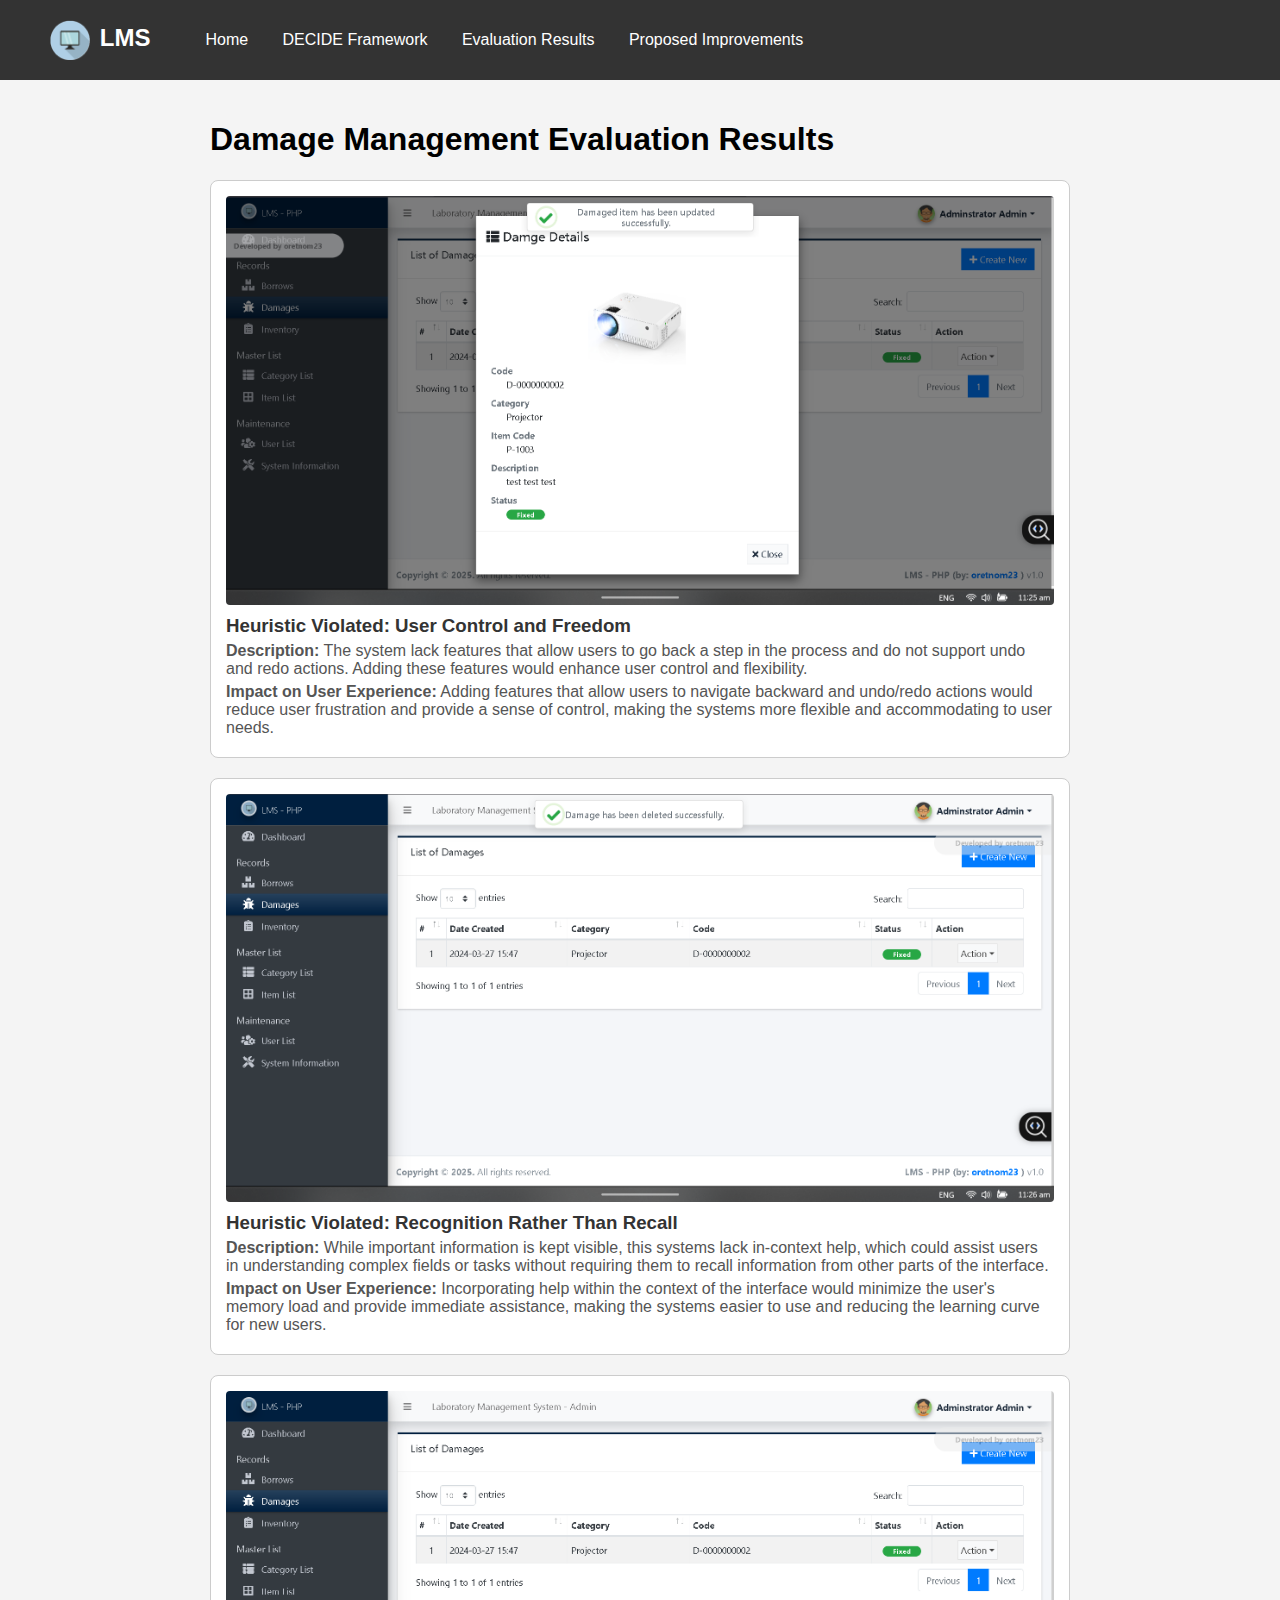
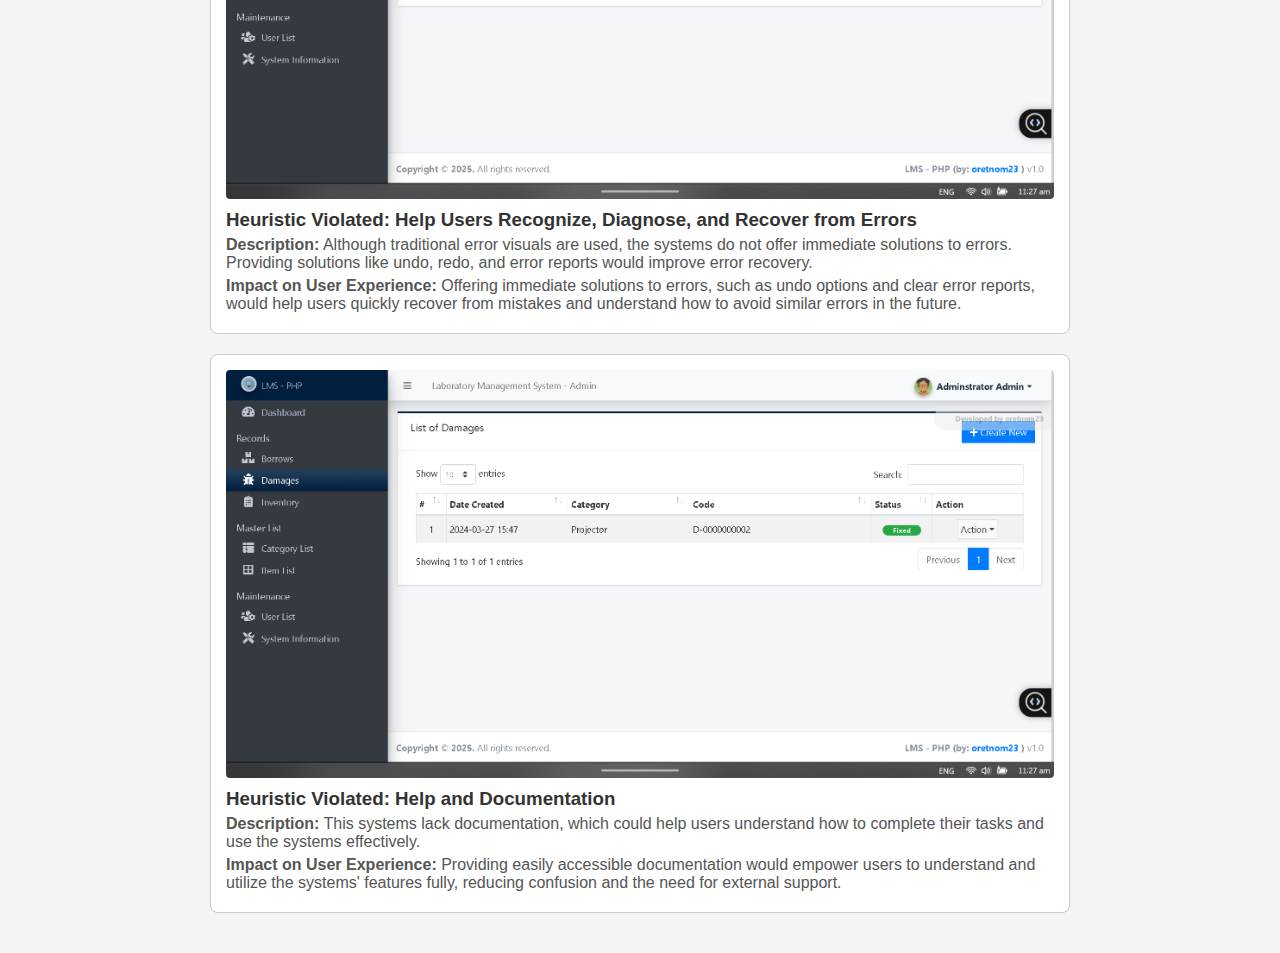
<file: Tasks/dm.html>
<!DOCTYPE html>
<html lang="en">
<head>
    <meta charset="UTF-8" />
    <meta name="viewport" content="width=device-width, initial-scale=1" />
    <title>Damage Management Evaluation Results</title>
    <link rel="stylesheet" href="../styles.css" />
    <link rel="icon" type="image/x-icon" href="/img/logo.png">
    <style>
        main {
            padding: 20px;
            max-width: 900px;
            margin: 0 auto;
        }
        section.issue {
            border: 1px solid #ccc;
            border-radius: 8px;
            padding: 15px;
            margin-bottom: 20px;
            background-color: #fff;
        }
        section.issue img {
            max-width: 100%;
            height: auto;
            display: block;
            margin-bottom: 10px;
            border-radius: 4px;
        }
        section.issue h3 {
            margin-top: 0;
            margin-bottom: 5px;
            color: #333;
        }
        section.issue p {
            margin: 5px 0;
            color: #555;
        }
    </style>
</head>
<body>
    <header>
        <div class="logo"><img src="/img/logo.png" alt="Laboratory Management System" />LMS</div>
        <nav>
            <ul>
                <li><a href="../index.html">Home</a></li>
                <li><a href="../decide.html">DECIDE Framework</a></li>
                <li><a href="../results.html">Evaluation Results</a></li>
                <li><a href="../improvements.html">Proposed Improvements</a></li>
            </ul>
        </nav>
    </header>
    <main>
        <h1>Damage Management Evaluation Results</h1>

        <section class="issue">
            <img src="/img/dm1.png" alt="Screenshot of Issue" />
            <h3>Heuristic Violated: User Control and Freedom</h3>
            <p><strong>Description:</strong> The system lack features that allow users to go back a step in the process and do not support undo and redo actions. Adding these features would enhance user control and flexibility.
            </p>
            <p><strong>Impact on User Experience:</strong> Adding features that allow users to navigate backward and undo/redo actions would reduce user frustration and provide a sense of control, making the systems more flexible and accommodating to user needs.</p>
        </section>

        <section class="issue">
            <img src="/img/dm2.png" alt="Screenshot of Issue" />
            <h3>Heuristic Violated: Recognition Rather Than Recall</h3>
            <p><strong>Description:</strong> While important information is kept visible, this systems lack in-context help, which could assist users in understanding complex fields or tasks without requiring them to recall information from other parts of the interface.</p>
            <p><strong>Impact on User Experience:</strong> Incorporating help within the context of the interface would minimize the user's memory load and provide immediate assistance, making the systems easier to use and reducing the learning curve for new users.</p>
        </section>

        <section class="issue">
            <img src="/img/dm3.png" alt="Screenshot of Issue" />
            <h3>Heuristic Violated: Help Users Recognize, Diagnose, and Recover from Errors</h3>
            <p><strong>Description:</strong> Although traditional error visuals are used, the systems do not offer immediate solutions to errors. Providing solutions like undo, redo, and error reports would improve error recovery.</p>
            <p><strong>Impact on User Experience:</strong> Offering immediate solutions to errors, such as undo options and clear error reports, would help users quickly recover from mistakes and understand how to avoid similar errors in the future.</p>
        </section>

        <section class="issue">
            <img src="/img/dm3.png" alt="Screenshot of Issue" />
            <h3>Heuristic Violated: Help and Documentation</h3>
            <p><strong>Description:</strong> This systems lack documentation, which could help users understand how to complete their tasks and use the systems effectively.</p>
            <p><strong>Impact on User Experience:</strong> Providing easily accessible documentation would empower users to understand and utilize the systems' features fully, reducing confusion and the need for external support.</p>
        </section>


        <!-- Duplicate the above section for each issue -->
    </main>
</body>
</html>
</file>
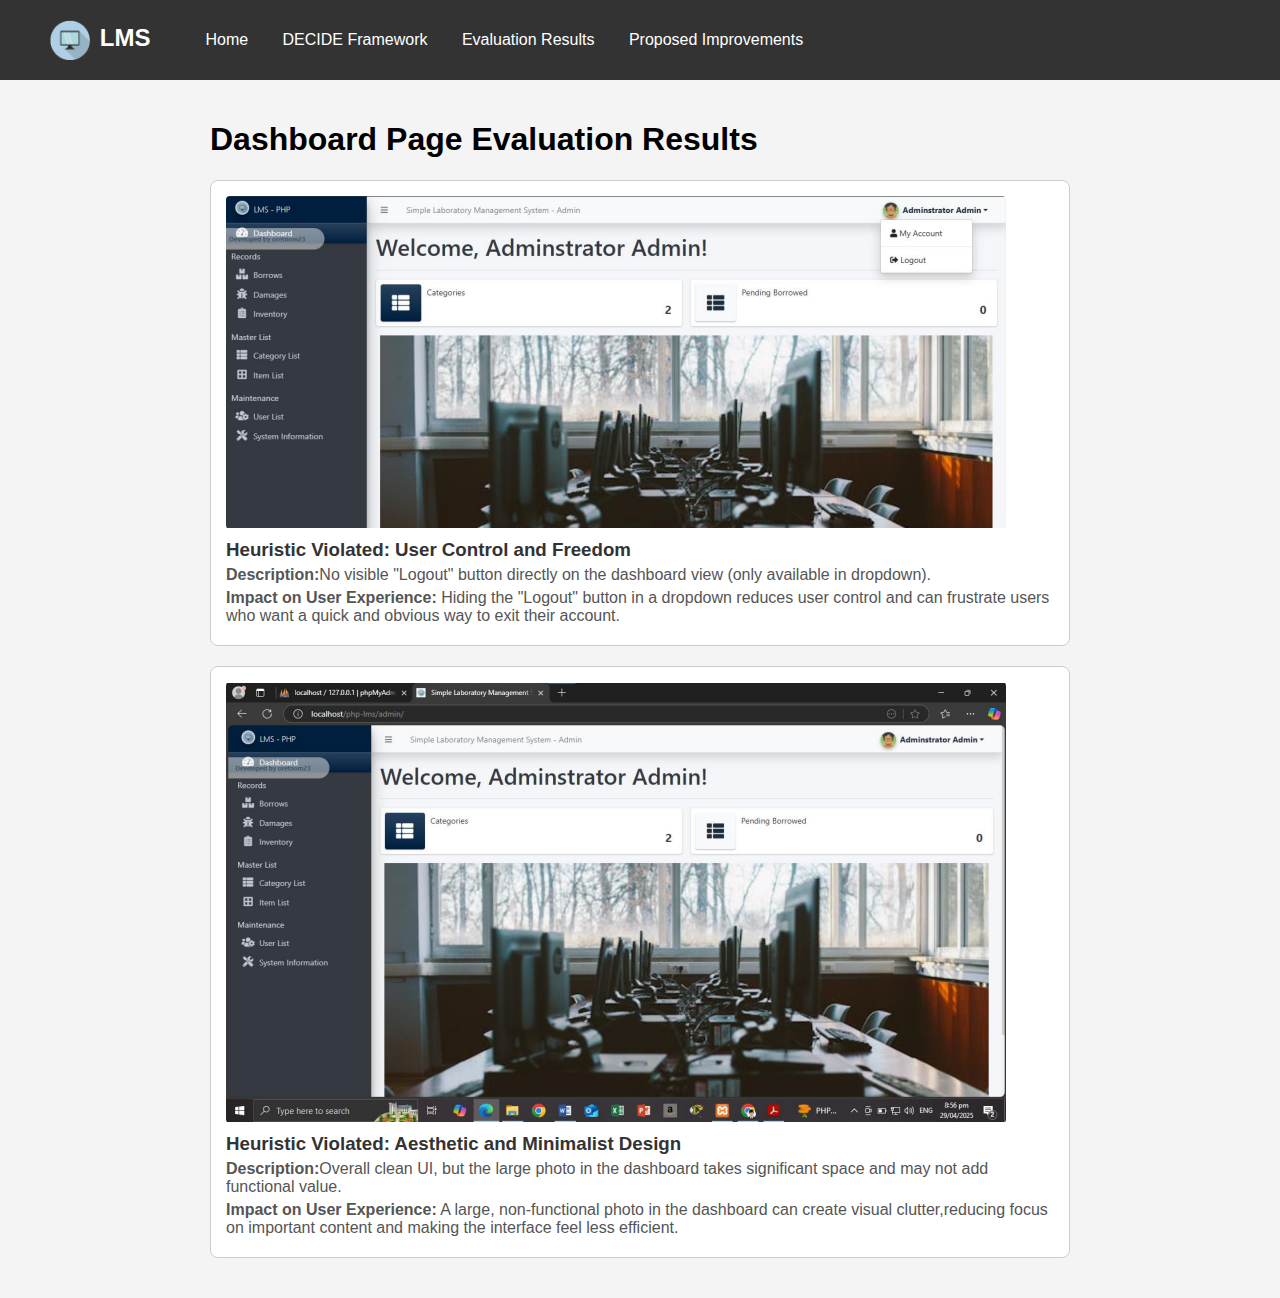
<file: Tasks/dp.html>
<!DOCTYPE html>
<html lang="en">
<head>
    <meta charset="UTF-8" />
    <meta name="viewport" content="width=device-width, initial-scale=1" />
    <title>Dashboard Page Evaluation Results</title>
    <link rel="stylesheet" href="../styles.css" />
    <link rel="icon" type="image/x-icon" href="/img/logo.png">
    <style>
        main {
            padding: 20px;
            max-width: 900px;
            margin: 0 auto;
        }
        section.issue {
            border: 1px solid #ccc;
            border-radius: 8px;
            padding: 15px;
            margin-bottom: 20px;
            background-color: #fff;
        }
        section.issue img {
            max-width: 100%;
            height: auto;
            display: block;
            margin-bottom: 10px;
            border-radius: 4px;
        }
        section.issue h3 {
            margin-top: 0;
            margin-bottom: 5px;
            color: #333;
        }
        section.issue p {
            margin: 5px 0;
            color: #555;
        }
    </style>
</head>
<body>
    <header>
        <div class="logo"><img src="/img/logo.png" alt="Laboratory Management System" />LMS</div>
        <nav>
            <ul>
                <li><a href="../index.html">Home</a></li>
                <li><a href="../decide.html">DECIDE Framework</a></li>
                <li><a href="../results.html">Evaluation Results</a></li>
                <li><a href="../improvements.html">Proposed Improvements</a></li>
            </ul>
        </nav>
    </header>
    <main>
        <h1>Dashboard Page Evaluation Results</h1>

        <section class="issue">
            <img src="/img/dp_issue1.png" alt="Screenshot of Issue" />
            <h3>Heuristic Violated: User Control and Freedom</h3>
            <p><strong>Description:</strong>No visible "Logout" button directly on the dashboard view (only available in dropdown).</p>
            <p><strong>Impact on User Experience:</strong>  Hiding the "Logout" button in a dropdown reduces user control and can frustrate users who want a quick and obvious way to exit their account. </p>
        </section>
        <section class="issue">
            <img src="/img/dp_issue2.png" alt="Screenshot of Issue" />
            <h3>Heuristic Violated: Aesthetic and Minimalist Design</h3>
            <p><strong>Description:</strong>Overall clean UI, but the large photo in the dashboard takes significant space and may not add functional value.</p>
            <p><strong>Impact on User Experience:</strong> A large, non-functional photo in the dashboard can create visual clutter,reducing focus on important content and making the interface feel less efficient.</p>
        </section>
    </main>
</body>
</html>
</file>
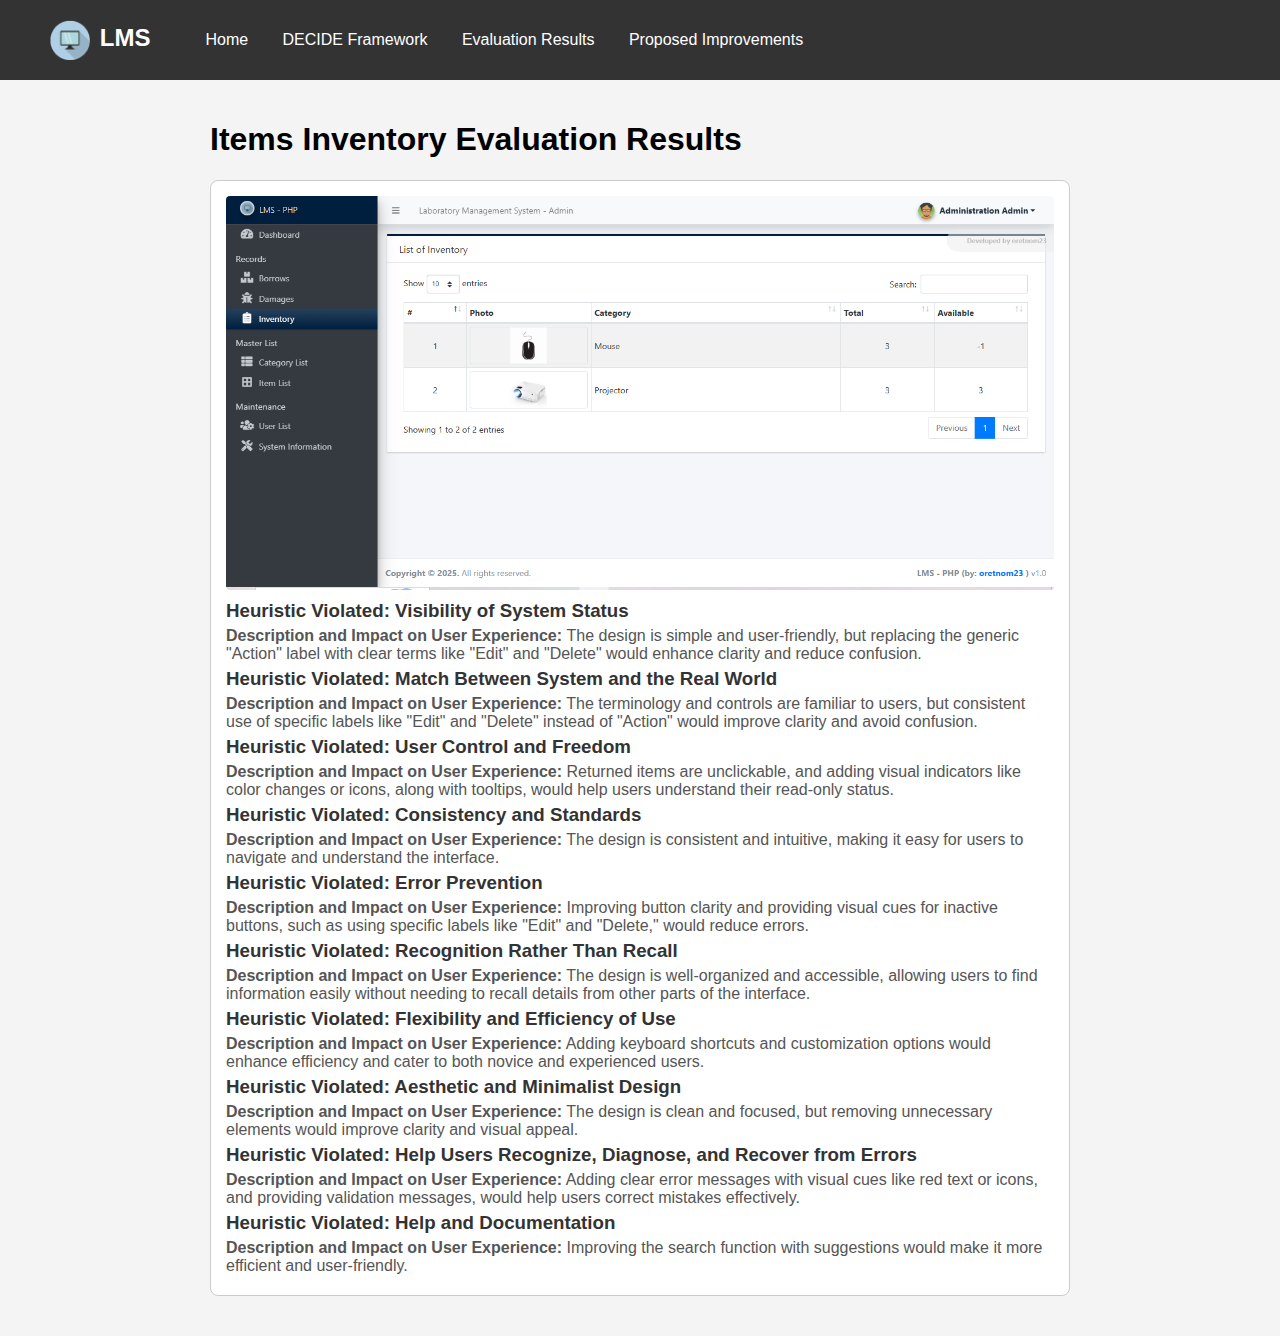
<file: Tasks/ii.html>
<!DOCTYPE html>
<html lang="en">
<head>
    <meta charset="UTF-8" />
    <meta name="viewport" content="width=device-width, initial-scale=1" />
    <title>Items Inventory Evaluation Results</title>
    <link rel="stylesheet" href="../styles.css" />
    <link rel="icon" type="image/x-icon" href="/img/logo.png">
    <style>
        main {
            padding: 20px;
            max-width: 900px;
            margin: 0 auto;
        }
        section.issue {
            border: 1px solid #ccc;
            border-radius: 8px;
            padding: 15px;
            margin-bottom: 20px;
            background-color: #fff;
        }
        section.issue img {
            max-width: 100%;
            height: auto;
            display: block;
            margin-bottom: 10px;
            border-radius: 4px;
        }
        section.issue h3 {
            margin-top: 0;
            margin-bottom: 5px;
            color: #333;
        }
        section.issue p {
            margin: 5px 0;
            color: #555;
        }
    </style>
</head>
<body>
    <header>
        <div class="logo"><img src="/img/logo.png" alt="Laboratory Management System" />LMS</div>
        <nav>
            <ul>
                <li><a href="../index.html">Home</a></li>
                <li><a href="../decide.html">DECIDE Framework</a></li>
                <li><a href="../results.html">Evaluation Results</a></li>
                <li><a href="../improvements.html">Proposed Improvements</a></li>
            </ul>
        </nav>
    </header>
    <main>
        <h1>Items Inventory Evaluation Results</h1>

        <section class="issue">
            <img src="/img/ii_issue.png" alt="Screenshot of Issue" />
            <h3>Heuristic Violated: Visibility of System Status</h3>
            <p><strong>Description and Impact on User Experience: </strong> The design is simple and user-friendly, but replacing the generic "Action" label with clear terms like "Edit" and "Delete" would enhance clarity and reduce confusion.</p>

            <h3>Heuristic Violated: Match Between System and the Real World</h3>
            <p><strong>Description and Impact on User Experience:</strong> The terminology and controls are familiar to users, but consistent use of specific labels like "Edit" and "Delete" instead of "Action" would improve clarity and avoid confusion.</p>

            <h3>Heuristic Violated: User Control and Freedom</h3>
            <p><strong>Description and Impact on User Experience:</strong> Returned items are unclickable, and adding visual indicators like color changes or icons, along with tooltips, would help users understand their read-only status.</p>

            <h3>Heuristic Violated: Consistency and Standards</h3>
            <p><strong>Description and Impact on User Experience:</strong> The design is consistent and intuitive, making it easy for users to navigate and understand the interface.</p>

            <h3>Heuristic Violated: Error Prevention</h3>
            <p><strong>Description and Impact on User Experience:</strong> Improving button clarity and providing visual cues for inactive buttons, such as using specific labels like "Edit" and "Delete," would reduce errors.</p>

            <h3>Heuristic Violated: Recognition Rather Than Recall</h3>
            <p><strong>Description and Impact on User Experience:</strong> The design is well-organized and accessible, allowing users to find information easily without needing to recall details from other parts of the interface.</p>

            <h3>Heuristic Violated: Flexibility and Efficiency of Use</h3>
            <p><strong>Description and Impact on User Experience:</strong> Adding keyboard shortcuts and customization options would enhance efficiency and cater to both novice and experienced users.</p>

            <h3>Heuristic Violated: Aesthetic and Minimalist Design</h3>
            <p><strong>Description and Impact on User Experience:</strong> The design is clean and focused, but removing unnecessary elements would improve clarity and visual appeal.</p>

            <h3>Heuristic Violated: Help Users Recognize, Diagnose, and Recover from Errors</h3>
            <p><strong>Description and Impact on User Experience:</strong> Adding clear error messages with visual cues like red text or icons, and providing validation messages, would help users correct mistakes effectively.</p>

            <h3>Heuristic Violated: Help and Documentation</h3>
            <p><strong>Description and Impact on User Experience:</strong> Improving the search function with suggestions would make it more efficient and user-friendly.</p>
        </section>

    </main>
</body>
</html>
</file>
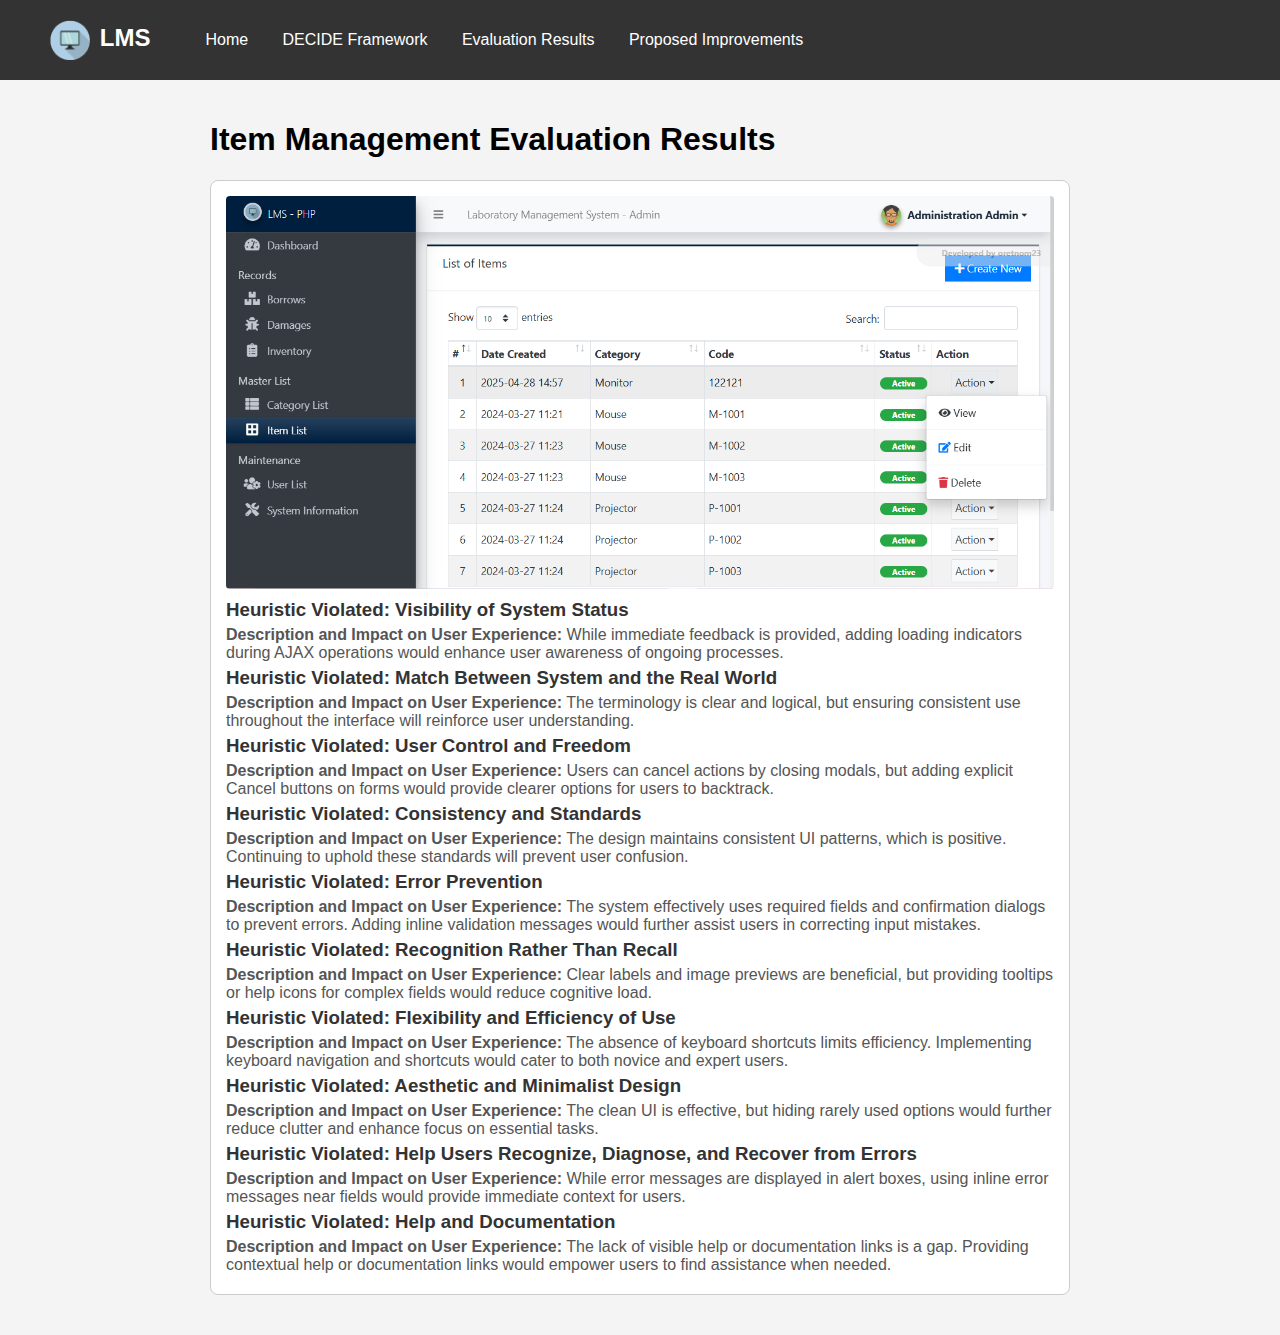
<file: Tasks/im.html>
<!DOCTYPE html>
<html lang="en">
<head>
    <meta charset="UTF-8" />
    <meta name="viewport" content="width=device-width, initial-scale=1" />
    <title>Item Management Evaluation Results</title>
    <link rel="stylesheet" href="../styles.css" />
    <link rel="icon" type="image/x-icon" href="/img/logo.png">
    <style>
        main {
            padding: 20px;
            max-width: 900px;
            margin: 0 auto;
        }
        section.issue {
            border: 1px solid #ccc;
            border-radius: 8px;
            padding: 15px;
            margin-bottom: 20px;
            background-color: #fff;
        }
        section.issue img {
            max-width: 100%;
            height: auto;
            display: block;
            margin-bottom: 10px;
            border-radius: 4px;
        }
        section.issue h3 {
            margin-top: 0;
            margin-bottom: 5px;
            color: #333;
        }
        section.issue p {
            margin: 5px 0;
            color: #555;
        }
    </style>
</head>
<body>
    <header>
        <div class="logo"><img src="/img/logo.png" alt="Laboratory Management System" />LMS</div>
        <nav>
            <ul>
                <li><a href="../index.html">Home</a></li>
                <li><a href="../decide.html">DECIDE Framework</a></li>
                <li><a href="../results.html">Evaluation Results</a></li>
                <li><a href="../improvements.html">Proposed Improvements</a></li>
            </ul>
        </nav>
    </header>
    <main>
        <h1>Item Management Evaluation Results</h1>

        <section class="issue">
            <img src="/img/items_dropdown_issue.png" alt="Screenshot of Issue" />
            <h3>Heuristic Violated: Visibility of System Status</h3>
            <p><strong>Description and Impact on User Experience: </strong> While immediate feedback is provided, adding loading indicators during AJAX operations would enhance user awareness of ongoing processes.</p>

            <h3>Heuristic Violated: Match Between System and the Real World</h3>
            <p><strong>Description and Impact on User Experience:</strong> The terminology is clear and logical, but ensuring consistent use throughout the interface will reinforce user understanding.</p>

            <h3>Heuristic Violated: User Control and Freedom</h3>
            <p><strong>Description and Impact on User Experience:</strong> Users can cancel actions by closing modals, but adding explicit Cancel buttons on forms would provide clearer options for users to backtrack.</p>

            <h3>Heuristic Violated: Consistency and Standards</h3>
            <p><strong>Description and Impact on User Experience:</strong> The design maintains consistent UI patterns, which is positive. Continuing to uphold these standards will prevent user confusion.</p>

            <h3>Heuristic Violated: Error Prevention</h3>
            <p><strong>Description and Impact on User Experience:</strong> The system effectively uses required fields and confirmation dialogs to prevent errors. Adding inline validation messages would further assist users in correcting input mistakes. </p>

            <h3>Heuristic Violated: Recognition Rather Than Recall</h3>
            <p><strong>Description and Impact on User Experience:</strong> Clear labels and image previews are beneficial, but providing tooltips or help icons for complex fields would reduce cognitive load.</p>

            <h3>Heuristic Violated: Flexibility and Efficiency of Use</h3>
            <p><strong>Description and Impact on User Experience:</strong> The absence of keyboard shortcuts limits efficiency. Implementing keyboard navigation and shortcuts would cater to both novice and expert users.</p>

            <h3>Heuristic Violated: Aesthetic and Minimalist Design</h3>
            <p><strong>Description and Impact on User Experience:</strong> The clean UI is effective, but hiding rarely used options would further reduce clutter and enhance focus on essential tasks.</p>

            <h3>Heuristic Violated: Help Users Recognize, Diagnose, and Recover from Errors</h3>
            <p><strong>Description and Impact on User Experience:</strong> While error messages are displayed in alert boxes, using inline error messages near fields would provide immediate context for users.</p>

            <h3>Heuristic Violated: Help and Documentation</h3>
            <p><strong>Description and Impact on User Experience:</strong> The lack of visible help or documentation links is a gap. Providing contextual help or documentation links would empower users to find assistance when needed.</p>
        </section>
    </main>
</body>
</html>
</file>
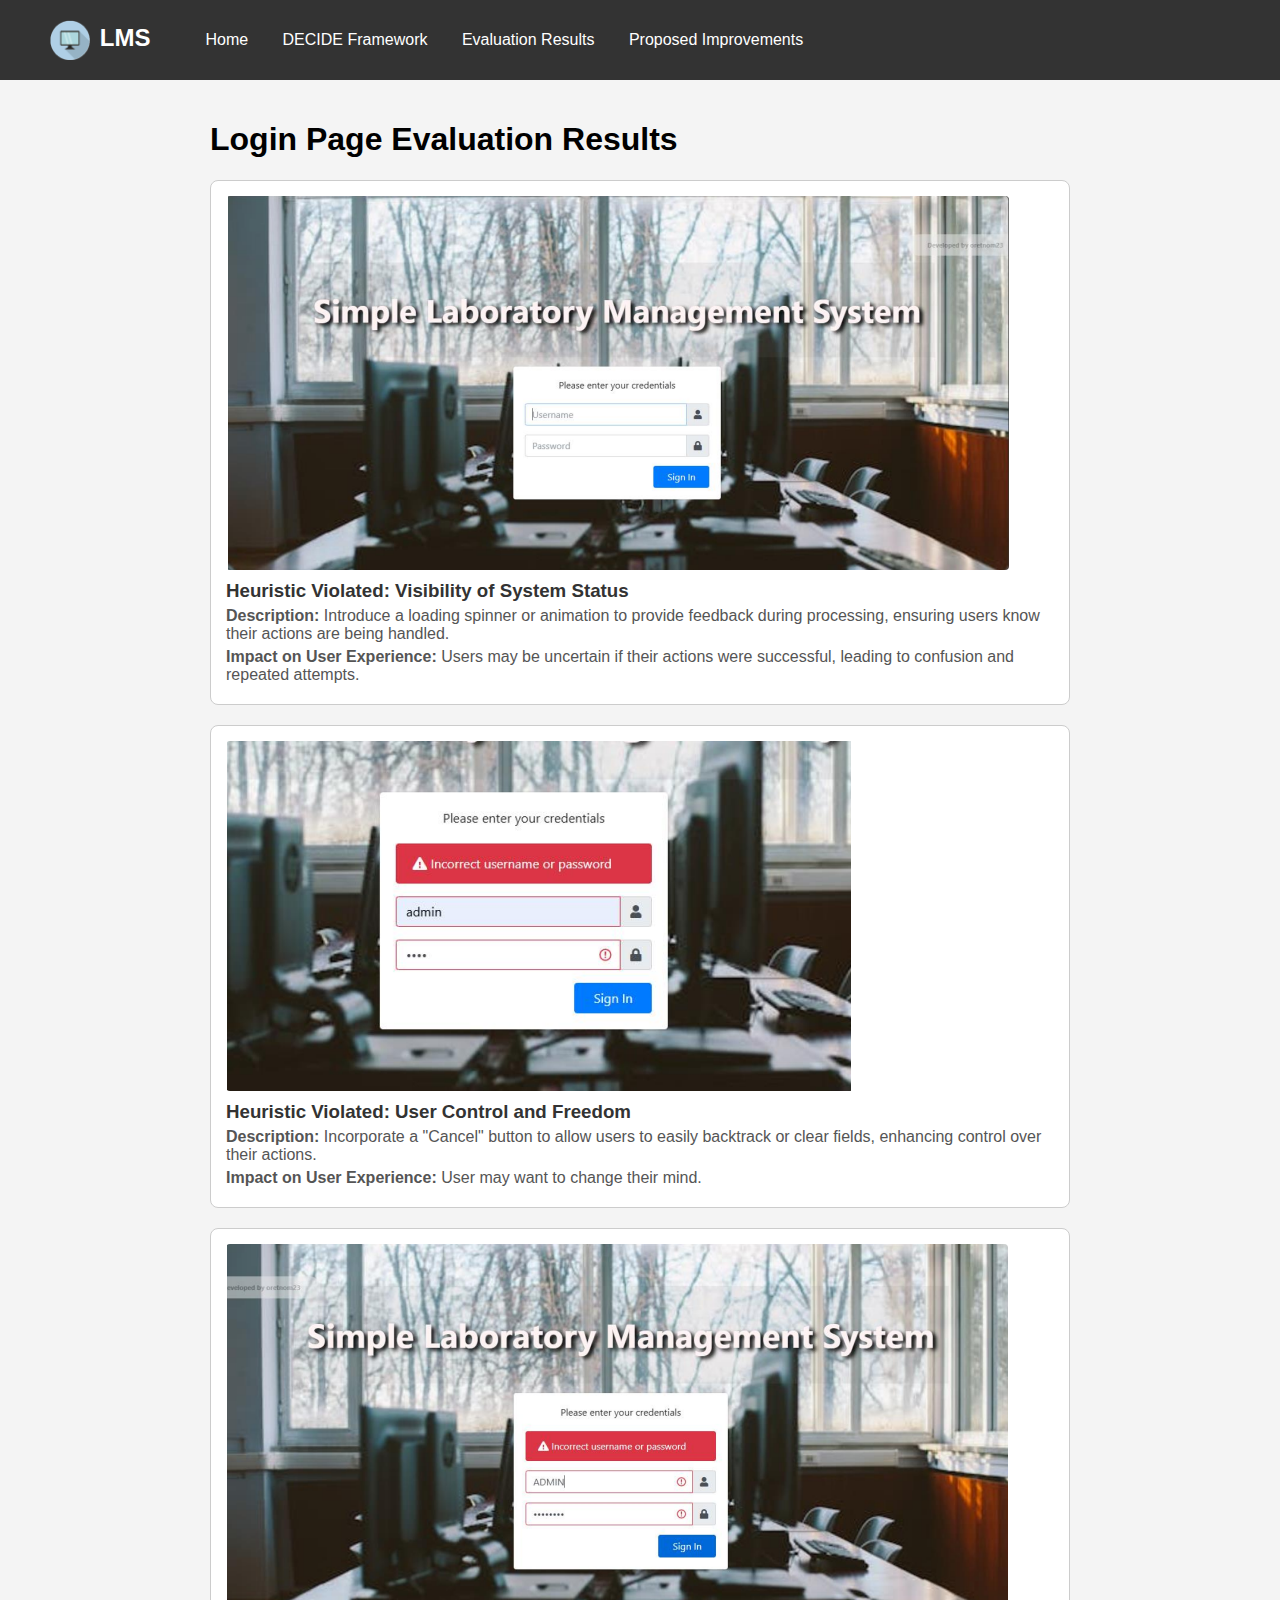
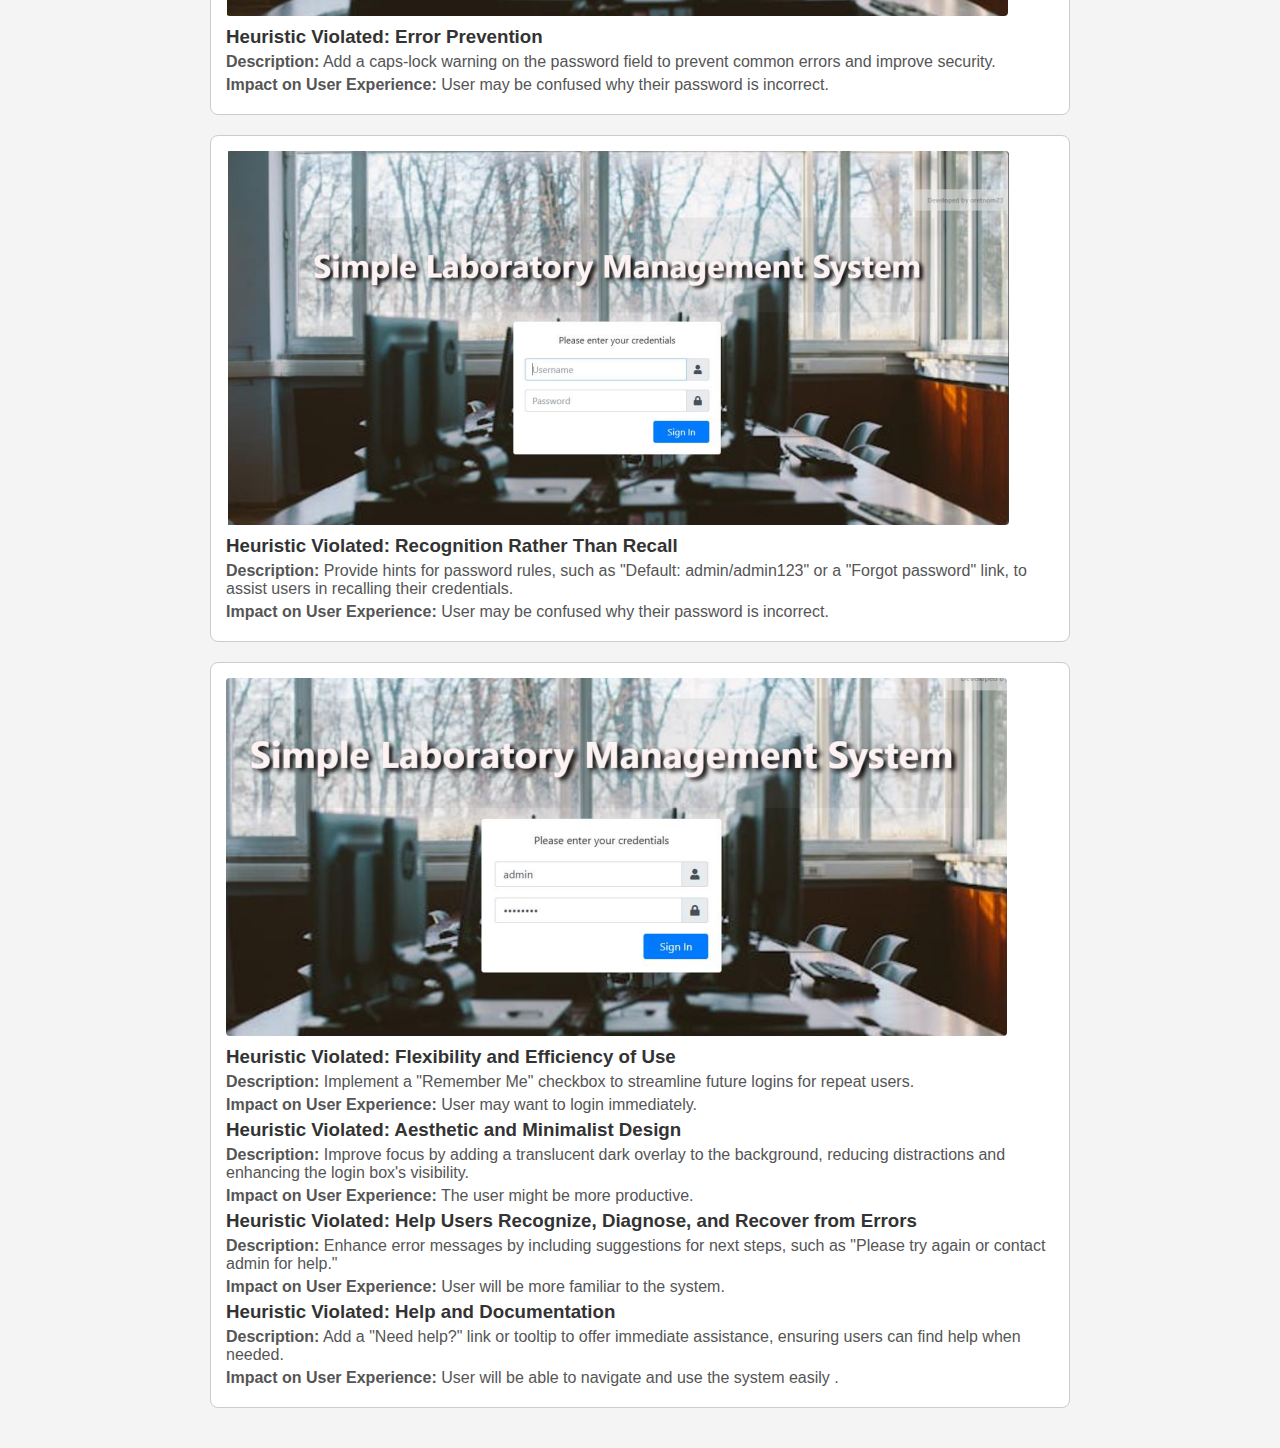
<file: Tasks/lp.html>
<!DOCTYPE html>
<html lang="en">
<head>
    <meta charset="UTF-8" />
    <meta name="viewport" content="width=device-width, initial-scale=1" />
    <title>Login Page Evaluation Results</title>
    <link rel="stylesheet" href="../styles.css" />
    <link rel="icon" type="image/x-icon" href="/img/logo.png">
    <style>
        main {
            padding: 20px;
            max-width: 900px;
            margin: 0 auto;
        }
        section.issue {
            border: 1px solid #ccc;
            border-radius: 8px;
            padding: 15px;
            margin-bottom: 20px;
            background-color: #fff;
        }
        section.issue img {
            max-width: 100%;
            height: auto;
            display: block;
            margin-bottom: 10px;
            border-radius: 4px;
        }
        section.issue h3 {
            margin-top: 0;
            margin-bottom: 5px;
            color: #333;
        }
        section.issue p {
            margin: 5px 0;
            color: #555;
        }
    </style>
</head>
<body>
    <header>
        <div class="logo"><img src="/img/logo.png" alt="Laboratory Management System" />LMS</div>
        <nav>
            <ul>
                <li><a href="../index.html">Home</a></li>
                <li><a href="../decide.html">DECIDE Framework</a></li>
                <li><a href="../results.html">Evaluation Results</a></li>
                <li><a href="../improvements.html">Proposed Improvements</a></li>
            </ul>
        </nav>
    </header>
    <main>
        <h1>Login Page Evaluation Results</h1>

        <section class="issue">
            <img src="/img/lp_issue5.png" alt="Screenshot of Issue" />
            <h3>Heuristic Violated: Visibility of System Status</h3>
            <p><strong>Description:</strong> Introduce a loading spinner or animation to provide feedback during processing, ensuring users know their actions are being handled.</p>
            <p><strong>Impact on User Experience:</strong> Users may be uncertain if their actions were successful, leading to confusion and repeated attempts.</p>
        </section>
        <section class="issue">
            <img src="/img/lp_issue1.png" alt="Screenshot of Issue" />
            <h3>Heuristic Violated: User Control and Freedom</h3>
            <p><strong>Description:</strong> Incorporate a "Cancel" button to allow users to easily backtrack or clear fields, enhancing control over their actions.</p>
            <p><strong>Impact on User Experience:</strong> User may want to change their mind.</p>
        </section>
        <section class="issue">
            <img src="/img/lp_issue3.png" alt="Screenshot of Issue" />
            <h3>Heuristic Violated: Error Prevention</h3>
            <p><strong>Description:</strong> Add a caps-lock warning on the password field to prevent common errors and improve security.</p>
            <p><strong>Impact on User Experience:</strong> User may be confused why their password is incorrect.</p>
        </section>
        <section class="issue">
            <img src="/img/lp_issue5.png" alt="Screenshot of Issue" />
            <h3>Heuristic Violated: Recognition Rather Than Recall</h3>
            <p><strong>Description:</strong> Provide hints for password rules, such as "Default: admin/admin123" or a "Forgot password" link, to assist users in recalling their credentials.</p>
            <p><strong>Impact on User Experience:</strong> User may be confused why their password is incorrect.</p>
        </section>
        <section class="issue">
            <img src="/img/lp_issue4.png" alt="Screenshot of Issue" />
            <h3>Heuristic Violated: Flexibility and Efficiency of Use</h3>
            <p><strong>Description:</strong> Implement a "Remember Me" checkbox to streamline future logins for repeat users.</p>
            <p><strong>Impact on User Experience:</strong> User may want to login immediately.</p>

            <h3>Heuristic Violated: Aesthetic and Minimalist Design</h3>
            <p><strong>Description:</strong> Improve focus by adding a translucent dark overlay to the background, reducing distractions and enhancing the login box's visibility.</p>
            <p><strong>Impact on User Experience:</strong> The user might be more productive.</p>

            <h3>Heuristic Violated: Help Users Recognize, Diagnose, and Recover from Errors</h3>
            <p><strong>Description:</strong> Enhance error messages by including suggestions for next steps, such as "Please try again or contact admin for help."</p>
            <p><strong>Impact on User Experience:</strong> User will be more familiar to the system.</p>

            <h3>Heuristic Violated: Help and Documentation</h3>
            <p><strong>Description:</strong> Add a "Need help?" link or tooltip to offer immediate assistance, ensuring users can find help when needed.</p>
            <p><strong>Impact on User Experience:</strong> User will be able to navigate and use the system easily .</p>
        </section>
    </main>
</body>
</html>
</file>
<file: styles.css>
* {
    box-sizing: border-box;
}

body {
    font-family: Arial, sans-serif;
    margin: 0;
    padding: 0;
    background-color: #f4f4f4;
}

header {
    background: #333;
    color: #fff;
    padding: 15px 0;
    text-align: center;
    display: flex;
    align-items: center;
    justify-content: flex-start;
    padding-left: 50px;
    }
    
    .logo {
    font-weight: bold;
    font-size: 1.5em;
    border-radius: 50%;
    }

    .logo img {
        height: 40px;
        width: auto;
        vertical-align: middle;
        margin-right: 10px;
    }

nav ul {
    list-style: none;
    padding: 15;
}

nav ul li {
    display: inline;
    margin: 0 15px;
}

nav ul li a {
    color: #fff;
    text-decoration: none;
}

.hero {
    position: relative;
    text-align: center;
    padding: 0; /* remove padding to align h1 and image */
}

.hero img {
    width: 100%;
    height: auto;
    display: block;
}

.hero h1 {
    position: absolute;
    top: 50%;
    left: 50%;
    transform: translate(-50%, -50%);
    color: white;
    font-size: 3em;
    text-shadow: 2px 2px 4px rgba(0,0,0,0.7);
    margin: 0;
    padding: 0 10px;
    background-color: rgba(0, 0, 0, 0.3);
    border-radius: 8px;
}
.participants {
    display: flex;
    justify-content: space-around;
    padding: 20px;
}

.participant {
    text-align: center;
    margin: 15px;
}

.participant img {
    width: 200px;
    height: 200px;
    border-radius: 90%;
}

footer {
    text-align: center;
    padding: 15px;
    background: #333;
    color: #fff;
    position: relative;
    bottom: 0;
    width: 100%;
}
</file>
